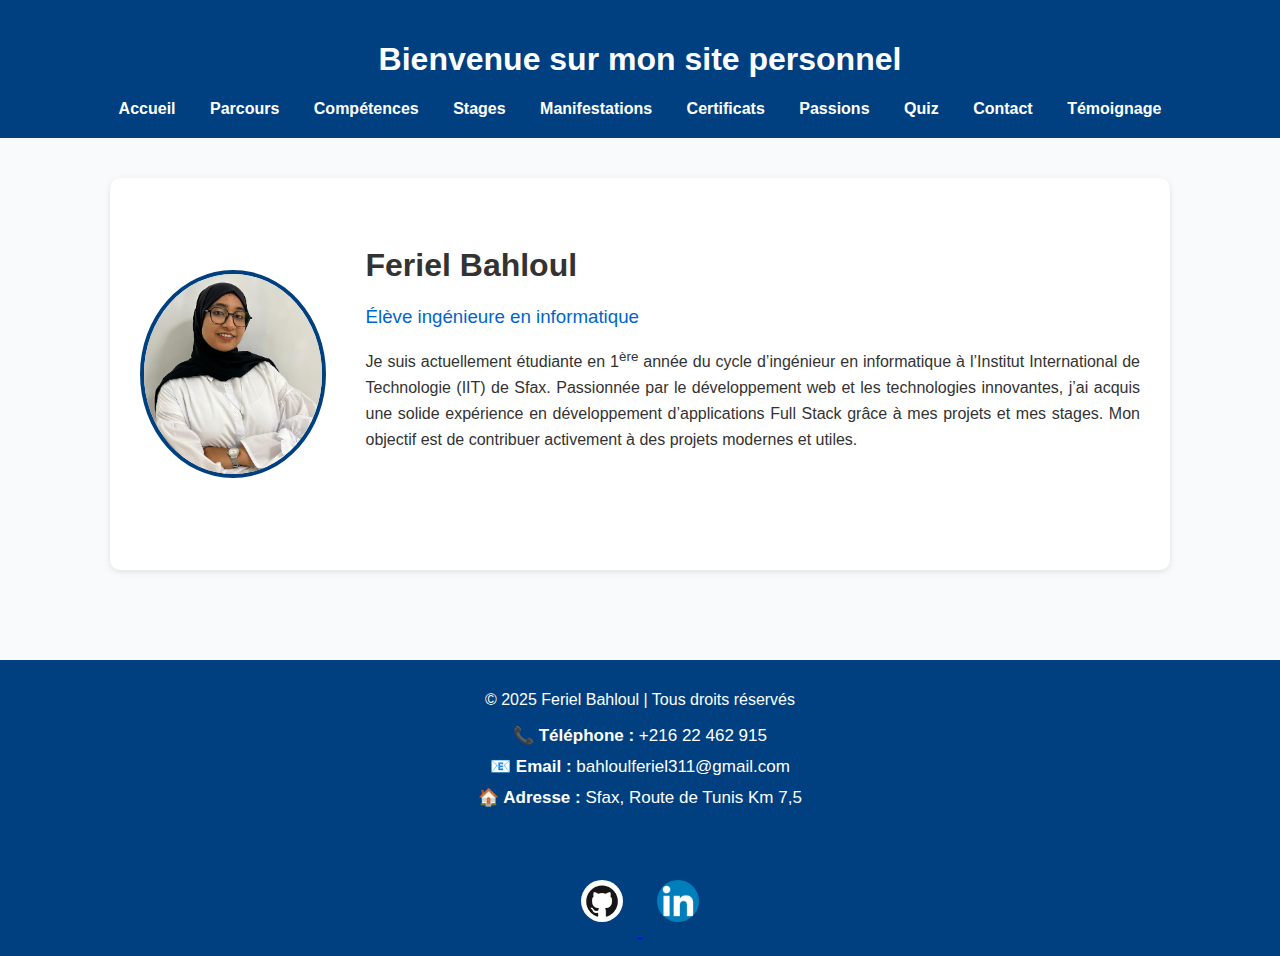
<file: index.html>
<!DOCTYPE html>
<html lang="fr">
  <head>
    <meta charset="UTF-8" />
    <meta name="viewport" content="width=device-width, initial-scale=1.0" />
    <title>Feriel Bahloul - Accueil</title>
    <link rel="stylesheet" href="css/style.css" />
  </head>
  <body>
    <header>
      <h1>Bienvenue sur mon site personnel</h1>
      <nav>
        <ul>
          <li><a href="index.html">Accueil</a></li>
          <li><a href="html/parcours.html">Parcours</a></li>
          <li><a href="html/competences.html">Compétences</a></li>
          <li><a href="html/stages.html">Stages</a></li>
          <li><a href="html/manifestations.html">Manifestations</a></li>
          <li><a href="html/Certificats.html">Certificats</a></li>
          <li><a href="html/passions.html">Passions</a></li>
          <li><a href="html/quiz.html">Quiz</a></li>
          <li><a href="html/contact.html">Contact</a></li>
          <li><a href="html/temoignage.html">Témoignage</a></li>
        </ul>
      </nav>
    </header>

    <main class="home">
      <section class="presentation">
        <img
          src="images/feriel.jpg"
          alt="Photo de Feriel Bahloul"
          class="photo-profil"
        />
        <div class="bio">
          <br />
          <h1>Feriel Bahloul</h1>
          <h3>Élève ingénieure en informatique</h3>
          <p>
            Je suis actuellement étudiante en 1<sup>ère</sup> année du cycle
            d’ingénieur en informatique à l’Institut International de
            Technologie (IIT) de Sfax. Passionnée par le développement web et
            les technologies innovantes, j’ai acquis une solide expérience en
            développement d’applications Full Stack grâce à mes projets et mes
            stages. Mon objectif est de contribuer activement à des projets
            modernes et utiles.
          </p>

          <br />
          <br />
          <br />
          <br />
        </div>
      </section>
    </main>

    <footer>
      <p>&copy; 2025 Feriel Bahloul | Tous droits réservés</p>
      <!-- Colonne Informations -->
      <div class="contact-info">
        <p><strong>📞 Téléphone :</strong> +216 22 462 915</p>
        <p><strong>📧 Email :</strong> bahloulferiel311@gmail.com</p>
        <p><strong>🏠 Adresse :</strong> Sfax, Route de Tunis Km 7,5</p>

        <h3>Réseaux sociaux</h3>
        <div class="social-icons">
          <a href="https://github.com/Ferielbahloul" target="_blank">
            <img src="../images/GitHub2.png" alt="GitHub" />
          </a>
          <a href="https://www.linkedin.com/in/bahloulferiel/" target="_blank">
            <img src="../images/linkedin.png" alt="LinkedIn" />
          </a>
        </div>
      </div>
    </footer>
  </body>
</html>
</file>
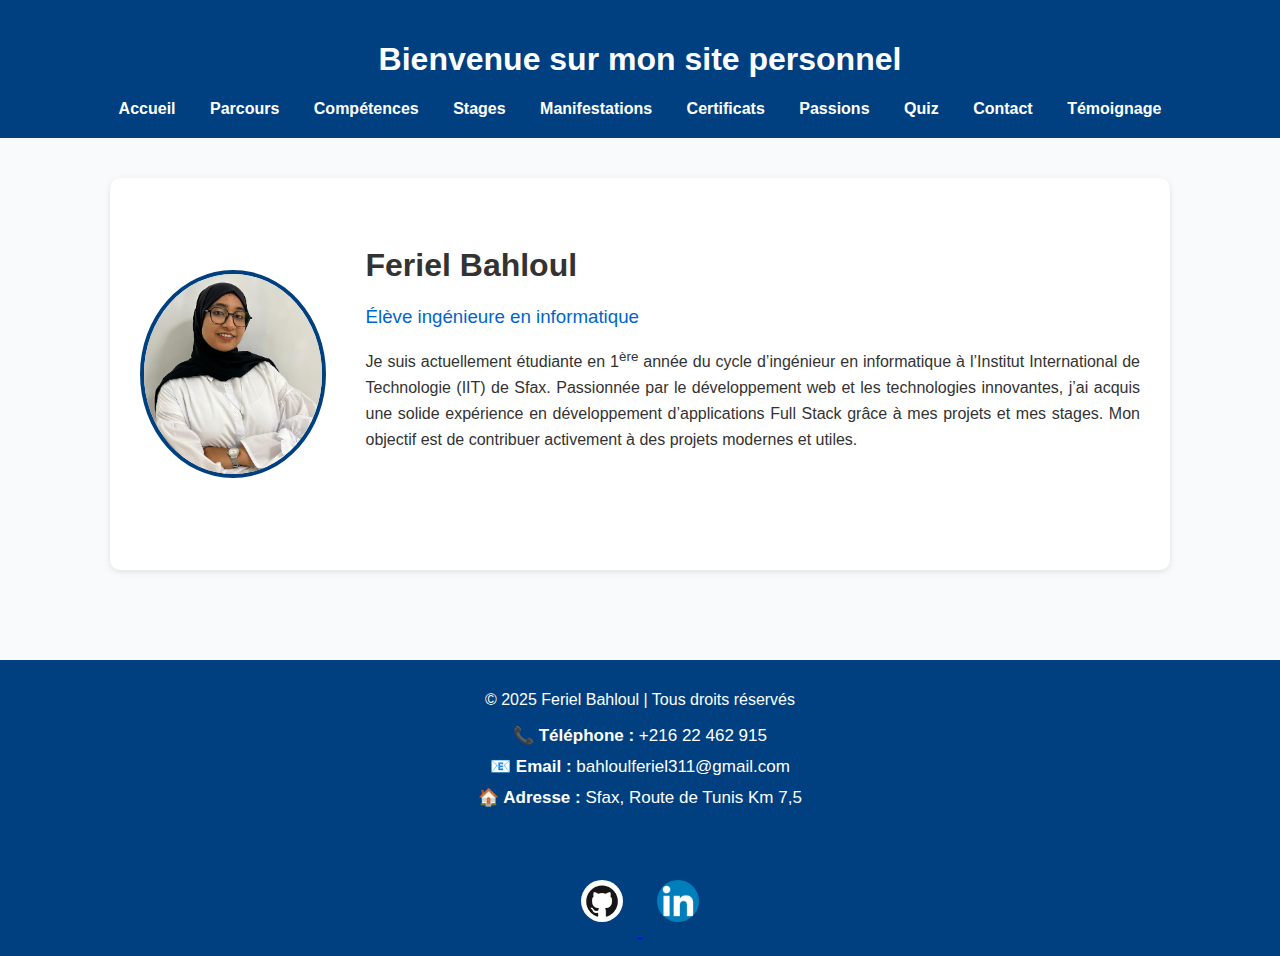
<file: html/index.html>
<!DOCTYPE html>
<html lang="fr">
<head>
    <meta charset="UTF-8">
    <meta name="viewport" content="width=device-width, initial-scale=1.0">
    <title>Feriel Bahloul - Accueil</title>
    <link rel="stylesheet" href="../css/style.css">
</head>
<body>

    <header>
        <h1>Bienvenue sur mon site personnel</h1>
        <nav>
            <ul>
                <li><a href="index.html">Accueil</a></li>
                <li><a href="parcours.html">Parcours</a></li>
                <li><a href="competences.html">Compétences</a></li>
                <li><a href="stages.html">Stages</a></li>
                <li><a href="manifestations.html">Manifestations</a></li>
                <li><a href="Certificats.html">Certificats</a></li>
                <li><a href="passions.html">Passions</a></li>
                <li><a href="quiz.html">Quiz</a></li>
                <li><a href="contact.html">Contact</a></li>
                <li><a href="temoignage.html">Témoignage</a></li>
            </ul>
        </nav>
    </header>

    <main class="home">
        <section class="presentation">
            <img src="../images/feriel.jpg" alt="Photo de Feriel Bahloul" class="photo-profil">
            <div class="bio">
                <br>
                <h1>Feriel Bahloul</h1>
                <h3>Élève ingénieure en informatique</h3>
                <p>
                    Je suis actuellement étudiante en 1<sup>ère</sup> année du cycle d’ingénieur en informatique 
                    à l’Institut International de Technologie (IIT) de Sfax. 
                    Passionnée par le développement web et les technologies innovantes, 
                    j’ai acquis une solide expérience en développement d’applications Full Stack 
                    grâce à mes projets et mes stages. 
                    Mon objectif est de contribuer activement à des projets modernes et utiles.
                </p>

               <br>
               <br>
               <br>   <br>  
                
            </div>
        </section>
    </main>

    <footer>
        <p>&copy; 2025 Feriel Bahloul | Tous droits réservés</p>
          <!-- Colonne Informations -->
          <div class="contact-info">
           

            <p><strong>📞 Téléphone :</strong> +216 22 462 915</p>
            <p><strong>📧 Email :</strong> bahloulferiel311@gmail.com</p>
            <p><strong>🏠 Adresse :</strong> Sfax, Route de Tunis Km 7,5</p>

            <h3>Réseaux sociaux</h3>
            <div class="social-icons">
                <a href="https://github.com/Ferielbahloul" target="_blank">
                    <img src="../images/GitHub2.png" alt="GitHub">
                </a>
                <a href="https://www.linkedin.com/in/bahloulferiel/" target="_blank">
                    <img src="../images/linkedin.png" alt="LinkedIn">
                </a>
            </div>
        </div>
    </footer>

</body>
</html>
</file>
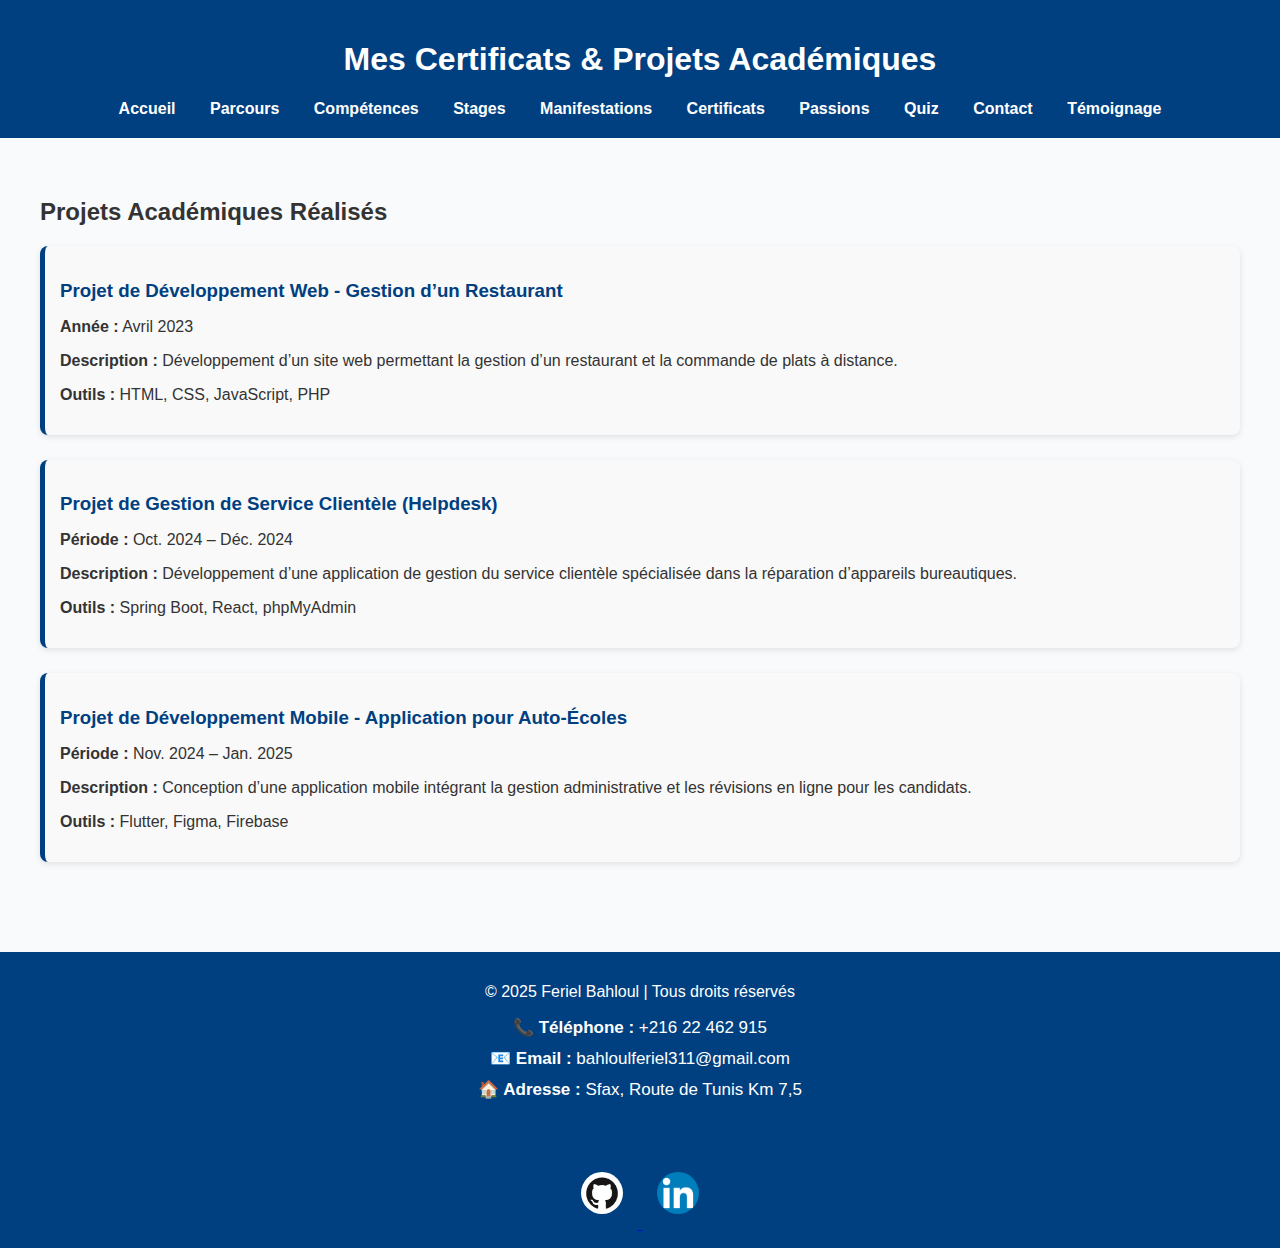
<file: html/certificats.html>
<!DOCTYPE html>
<html lang="fr">
<head>
    <meta charset="UTF-8">
    <meta name="viewport" content="width=device-width, initial-scale=1.0">
    <title>Certificats & Projets - Feriel Bahloul</title>
    <link rel="stylesheet" href="../css/style.css">
</head>
<body>

    <header>
        <h1>Mes Certificats & Projets Académiques</h1>
        <nav>
            <ul>
                <li><a href="../index.html">Accueil</a></li>
                <li><a href="parcours.html">Parcours</a></li>
                <li><a href="competences.html">Compétences</a></li>
                <li><a href="stages.html">Stages</a></li>
                <li><a href="manifestations.html">Manifestations</a></li>
                <li><a href="Certificats.html">Certificats</a></li>
                <li><a href="passions.html">Passions</a></li>
                <li><a href="quiz.html">Quiz</a></li>
                <li><a href="contact.html">Contact</a></li>
                <li><a href="temoignage.html">Témoignage</a></li>
            </ul>
        </nav>
    </header>

    <main>
        <section class="Certificats">
           
            <h2>Projets Académiques Réalisés</h2>

            <div class="projets">
                <div class="projet-card">
                   
                    <div class="projet-info">
                        <h3>Projet de Développement Web - Gestion d’un Restaurant</h3>
                        <p><strong>Année :</strong> Avril 2023</p>
                        <p><strong>Description :</strong> Développement d’un site web permettant la gestion d’un restaurant et la commande de plats à distance.</p>
                        <p><strong>Outils :</strong> HTML, CSS, JavaScript, PHP</p>
                    </div>
                </div>

                <div class="projet-card">
                   
                    <div class="projet-info">
                        <h3>Projet de Gestion de Service Clientèle (Helpdesk)</h3>
                        <p><strong>Période :</strong> Oct. 2024 – Déc. 2024</p>
                        <p><strong>Description :</strong> Développement d’une application de gestion du service clientèle spécialisée dans la réparation d’appareils bureautiques.</p>
                        <p><strong>Outils :</strong> Spring Boot, React, phpMyAdmin</p>
                    </div>
                </div>

                <div class="projet-card">
                 
                    <div class="projet-info">
                        <h3>Projet de Développement Mobile - Application pour Auto-Écoles</h3>
                        <p><strong>Période :</strong> Nov. 2024 – Jan. 2025</p>
                        <p><strong>Description :</strong> Conception d’une application mobile intégrant la gestion administrative et les révisions en ligne pour les candidats.</p>
                        <p><strong>Outils :</strong> Flutter, Figma, Firebase</p>
                    </div>
                </div>
            </div>
        </section>
    </main>

    <footer>
        <p>&copy; 2025 Feriel Bahloul | Tous droits réservés</p>
          <!-- Colonne Informations -->
          <div class="contact-info">
           

            <p><strong>📞 Téléphone :</strong> +216 22 462 915</p>
            <p><strong>📧 Email :</strong> bahloulferiel311@gmail.com</p>
            <p><strong>🏠 Adresse :</strong> Sfax, Route de Tunis Km 7,5</p>

            <h3>Réseaux sociaux</h3>
            <div class="social-icons">
                <a href="https://github.com/Ferielbahloul" target="_blank">
                    <img src="../images/GitHub2.png" alt="GitHub">
                </a>
                <a href="https://www.linkedin.com/in/bahloulferiel/" target="_blank">
                    <img src="../images/linkedin.png" alt="LinkedIn">
                </a>
            </div>
        </div>
    </footer>

</body>
</html>
</file>
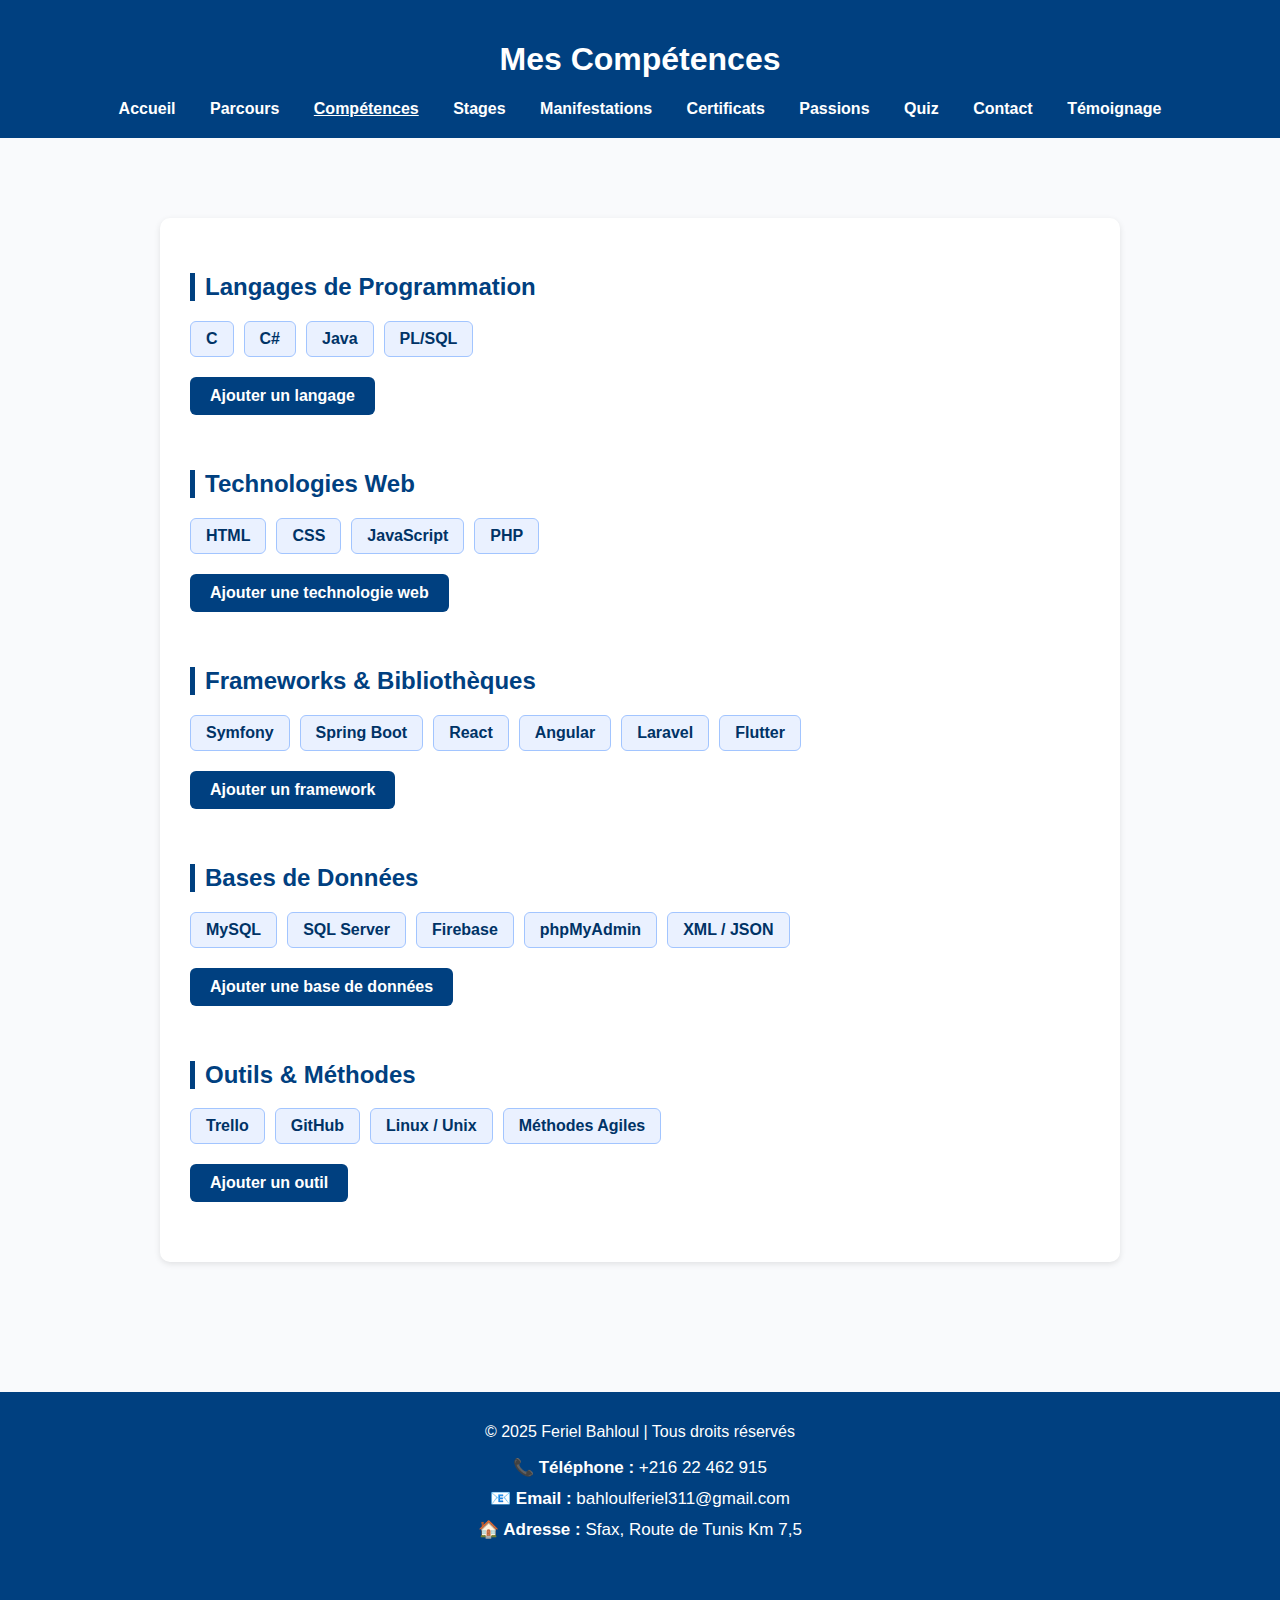
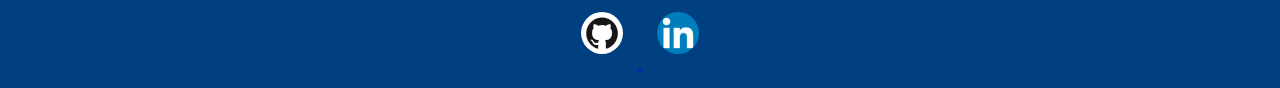
<file: html/competences.html>
<!DOCTYPE html>
<html lang="fr">
<head>
    <meta charset="UTF-8">
    <meta name="viewport" content="width=device-width, initial-scale=1.0">
    <title>Compétences - Feriel Bahloul</title>
    <link rel="stylesheet" href="../css/style.css">
</head>
<body>

    <header>
        <h1>Mes Compétences</h1>
        <nav>
            <ul>
                <li><a href="index.html">Accueil</a></li>
                <li><a href="parcours.html">Parcours</a></li>
                <li><a href="competences.html" class="active">Compétences</a></li>
                <li><a href="stages.html">Stages</a></li>
                <li><a href="manifestations.html">Manifestations</a></li>
                <li><a href="Certificats.html">Certificats</a></li>
                <li><a href="passions.html">Passions</a></li>
                <li><a href="quiz.html">Quiz</a></li>
                <li><a href="contact.html">Contact</a></li>
                <li><a href="temoignage.html">Témoignage</a></li>
            </ul>
        </nav>
    </header>

    <main>
        <section class="competences">

            <h2>Langages de Programmation</h2>
            <div class="skills" id="langages">
                <div class="skill">C</div>
                <div class="skill">C#</div>
                <div class="skill">Java</div>
                <div class="skill">PL/SQL</div>
            </div>

            <!-- Bouton d'ajout -->
            <button class="btn-add" onclick="ajouterCompetence('langages')">Ajouter un langage</button>


            <h2>Technologies Web</h2>
            <div class="skills" id="web">
                <div class="skill">HTML</div>
                <div class="skill">CSS</div>
                <div class="skill">JavaScript</div>
                <div class="skill">PHP</div>
            </div>

            <button class="btn-add" onclick="ajouterCompetence('web')">Ajouter une technologie web</button>


            <h2>Frameworks & Bibliothèques</h2>
            <div class="skills" id="frameworks">
                <div class="skill">Symfony</div>
                <div class="skill">Spring Boot</div>
                <div class="skill">React</div>
                <div class="skill">Angular</div>
                <div class="skill">Laravel</div>
                <div class="skill">Flutter</div>
            </div>

            <button class="btn-add" onclick="ajouterCompetence('frameworks')">Ajouter un framework</button>


            <h2>Bases de Données</h2>
            <div class="skills" id="bdd">
                <div class="skill">MySQL</div>
                <div class="skill">SQL Server</div>
                <div class="skill">Firebase</div>
                <div class="skill">phpMyAdmin</div>
                <div class="skill">XML / JSON</div>
            </div>

            <button class="btn-add" onclick="ajouterCompetence('bdd')">Ajouter une base de données</button>


            <h2>Outils & Méthodes</h2>
            <div class="skills" id="outils">
                <div class="skill">Trello</div>
                <div class="skill">GitHub</div>
                <div class="skill">Linux / Unix</div>
                <div class="skill">Méthodes Agiles</div>
            </div>

            <button class="btn-add" onclick="ajouterCompetence('outils')">Ajouter un outil</button>

        </section>
    </main>

    <footer>
        <p>&copy; 2025 Feriel Bahloul | Tous droits réservés</p>
          <!-- Colonne Informations -->
          <div class="contact-info">
           

            <p><strong>📞 Téléphone :</strong> +216 22 462 915</p>
            <p><strong>📧 Email :</strong> bahloulferiel311@gmail.com</p>
            <p><strong>🏠 Adresse :</strong> Sfax, Route de Tunis Km 7,5</p>

            <h3>Réseaux sociaux</h3>
            <div class="social-icons">
                <a href="https://github.com/Ferielbahloul" target="_blank">
                    <img src="../images/GitHub2.png" alt="GitHub">
                </a>
                <a href="https://www.linkedin.com/in/bahloulferiel/" target="_blank">
                    <img src="../images/linkedin.png" alt="LinkedIn">
                </a>
            </div>
        </div>
    </footer>

    <script src="../js/competences.js"></script>

</body>
</html>
</file>
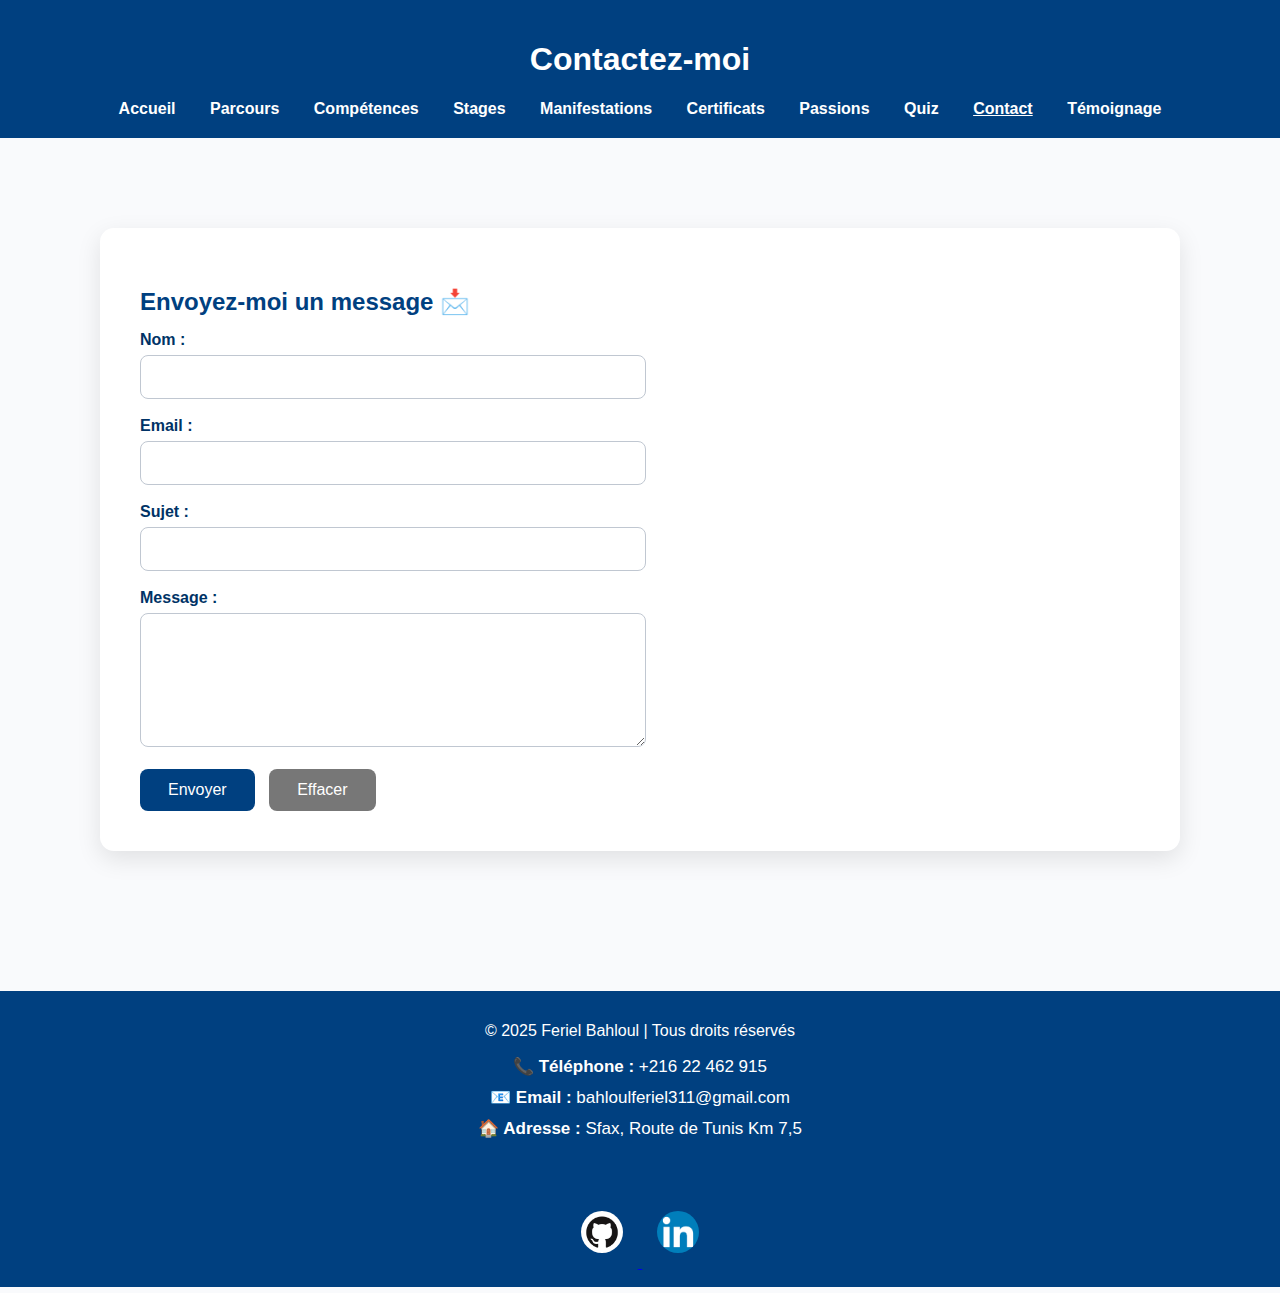
<file: html/contact.html>
<!DOCTYPE html>
<html lang="fr">
<head>
    <meta charset="UTF-8">
    <meta name="viewport" content="width=device-width, initial-scale=1.0">
    <title>Contact - Feriel Bahloul</title>
    <link rel="stylesheet" href="../css/style.css">
</head>
<body>

    <header>
        <h1>Contactez-moi</h1>
        <nav>
            <ul>
                <li><a href="index.html">Accueil</a></li>
                <li><a href="parcours.html">Parcours</a></li>
                <li><a href="competences.html">Compétences</a></li>
                <li><a href="stages.html">Stages</a></li>
                <li><a href="manifestations.html">Manifestations</a></li>
                <li><a href="Certificats.html">Certificats</a></li>
                <li><a href="passions.html">Passions</a></li>
                <li><a href="quiz.html">Quiz</a></li>
                <li><a href="contact.html" class="active">Contact</a></li>
                <li><a href="temoignage.html">Témoignage</a></li>
            </ul>
        </nav>
    </header>

    <main>
        <section class="contact-container">

            <!-- Colonne Formulaire -->
            <div class="contact-form">
                <h2>Envoyez-moi un message 📩</h2>

                <form action="mailto:bahloulferiel311@gmail.com" method="post" enctype="text/plain">
                    
                    <div class="input-group">
                        <label for="nom">Nom :</label>
                        <input type="text" id="nom" name="nom" required>
                    </div>

                    <div class="input-group">
                        <label for="email">Email :</label>
                        <input type="email" id="email" name="email" required>
                    </div>

                    <div class="input-group">
                        <label for="sujet">Sujet :</label>
                        <input type="text" id="sujet" name="sujet">
                    </div>

                    <div class="input-group">
                        <label for="message">Message :</label>
                        <textarea id="message" name="message" rows="6" required></textarea>
                    </div>

                    <div class="buttons">
                        <button type="submit">Envoyer</button>
                        <button type="reset" class="btn-reset">Effacer</button>
                    </div>
                </form>
            </div>

            

        </section>
    </main>

    <footer>
        <p>&copy; 2025 Feriel Bahloul | Tous droits réservés</p>
         <!-- Colonne Informations -->
         <div class="contact-info">
           

            <p><strong>📞 Téléphone :</strong> +216 22 462 915</p>
            <p><strong>📧 Email :</strong> bahloulferiel311@gmail.com</p>
            <p><strong>🏠 Adresse :</strong> Sfax, Route de Tunis Km 7,5</p>

            <h3>Réseaux sociaux</h3>
            <div class="social-icons">
                <a href="https://github.com/Ferielbahloul" target="_blank">
                    <img src="../images/GitHub2.png" alt="GitHub">
                </a>
                <a href="https://www.linkedin.com/in/bahloulferiel/" target="_blank">
                    <img src="../images/linkedin.png" alt="LinkedIn">
                </a>
            </div>
        </div>
    </footer>

</body>
</html>
</file>
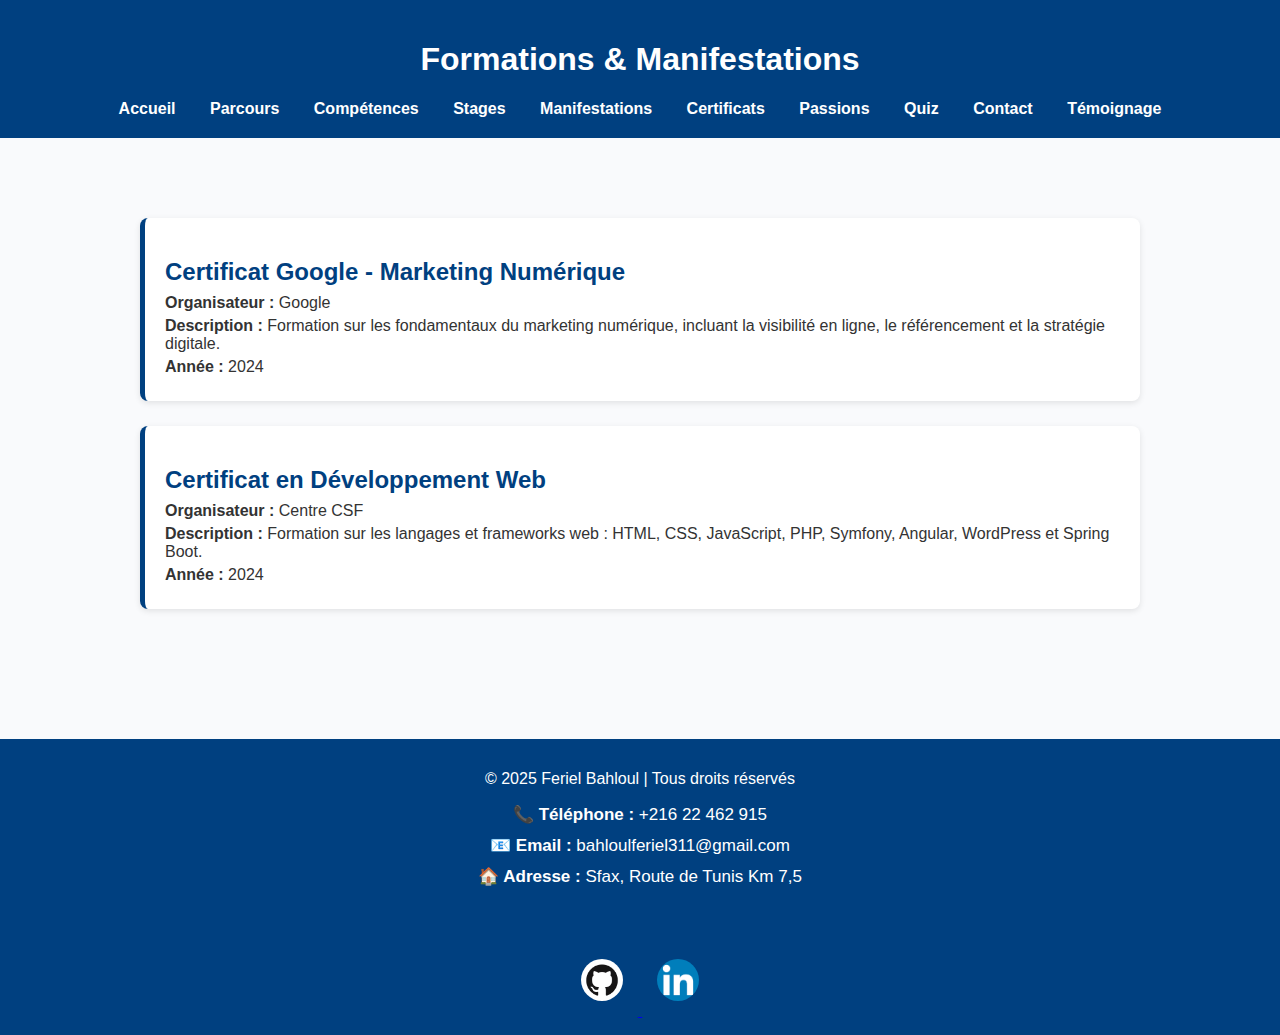
<file: html/manifestations.html>
<!DOCTYPE html>
<html lang="fr">
<head>
    <meta charset="UTF-8">
    <meta name="viewport" content="width=device-width, initial-scale=1.0">
    <title>Manifestations & Formations - Feriel Bahloul</title>
    <link rel="stylesheet" href="../css/style.css">
</head>
<body>

    <header>
        <h1>Formations & Manifestations</h1>
        <nav>
            <ul>
                <li><a href="../index.html">Accueil</a></li>
                <li><a href="parcours.html">Parcours</a></li>
                <li><a href="competences.html">Compétences</a></li>
                <li><a href="stages.html">Stages</a></li>
                <li><a href="manifestations.html">Manifestations</a></li>
                <li><a href="Certificats.html">Certificats</a></li>
                <li><a href="passions.html">Passions</a></li>
                <li><a href="quiz.html">Quiz</a></li>
                <li><a href="contact.html">Contact</a></li>
                <li><a href="temoignage.html">Témoignage</a></li>
            </ul>
        </nav>
    </header>

    <main>
        <section class="manifestations">
            <div class="manifest-card">
               
                <div class="manifest-info">
                    <h2>Certificat Google - Marketing Numérique</h2>
                    <p><strong>Organisateur :</strong> Google</p>
                    <p><strong>Description :</strong> Formation sur les fondamentaux du marketing numérique, incluant la visibilité en ligne, le référencement et la stratégie digitale.</p>
                    <p><strong>Année :</strong> 2024</p>
                </div>
            </div>

            <div class="manifest-card">
              
                <div class="manifest-info">
                    <h2>Certificat en Développement Web</h2>
                    <p><strong>Organisateur :</strong> Centre CSF</p>
                    <p><strong>Description :</strong> Formation sur les langages et frameworks web : HTML, CSS, JavaScript, PHP, Symfony, Angular, WordPress et Spring Boot.</p>
                    <p><strong>Année :</strong> 2024</p>
                </div>
            </div>

           
        </section>
    </main>

    <footer>
        <p>&copy; 2025 Feriel Bahloul | Tous droits réservés</p>
          <!-- Colonne Informations -->
          <div class="contact-info">
           

            <p><strong>📞 Téléphone :</strong> +216 22 462 915</p>
            <p><strong>📧 Email :</strong> bahloulferiel311@gmail.com</p>
            <p><strong>🏠 Adresse :</strong> Sfax, Route de Tunis Km 7,5</p>

            <h3>Réseaux sociaux</h3>
            <div class="social-icons">
                <a href="https://github.com/Ferielbahloul" target="_blank">
                    <img src="../images/GitHub2.png" alt="GitHub">
                </a>
                <a href="https://www.linkedin.com/in/bahloulferiel/" target="_blank">
                    <img src="../images/linkedin.png" alt="LinkedIn">
                </a>
            </div>
        </div>
    </footer>

</body>
</html>
</file>
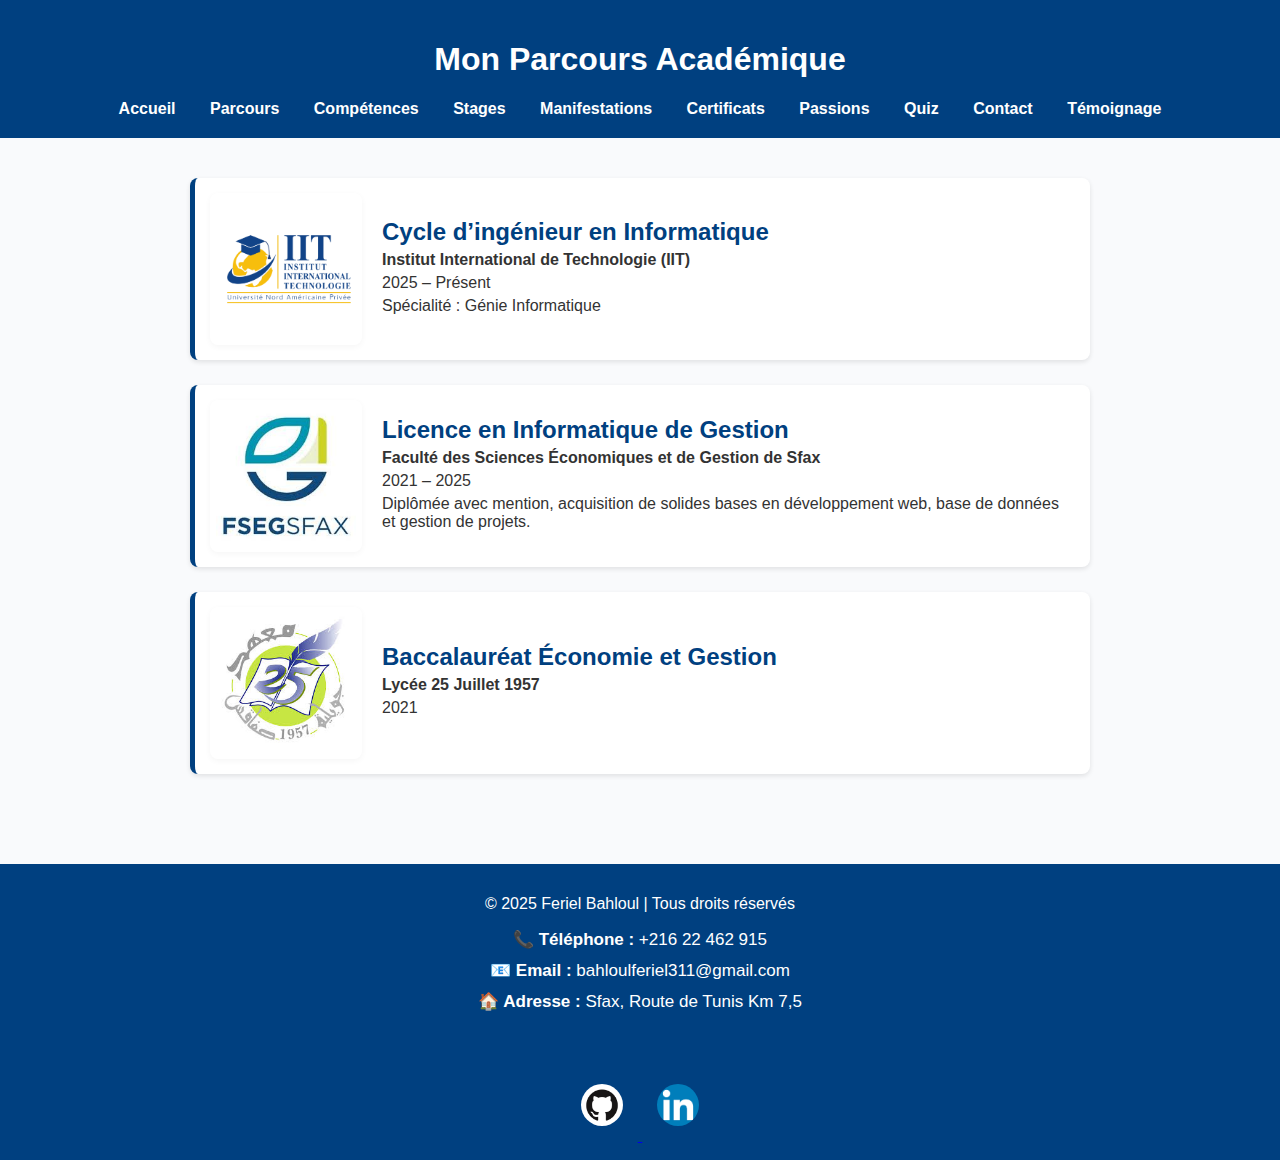
<file: html/parcours.html>
<!DOCTYPE html>
<html lang="fr">
<head>
    <meta charset="UTF-8">
    <meta name="viewport" content="width=device-width, initial-scale=1.0">
    <title>Parcours Académique - Feriel Bahloul</title>
    <link rel="stylesheet" href="../css/style.css">
</head>
<body>
    <header>
        <h1>Mon Parcours Académique</h1>
        <nav>
            <ul>
                <li><a href="index.html">Accueil</a></li>
                <li><a href="parcours.html">Parcours</a></li>
                <li><a href="competences.html">Compétences</a></li>
                <li><a href="stages.html">Stages</a></li>
                <li><a href="manifestations.html">Manifestations</a></li>
                <li><a href="Certificats.html">Certificats</a></li>
                <li><a href="passions.html">Passions</a></li>
                <li><a href="quiz.html">Quiz</a></li>
                <li><a href="contact.html">Contact</a></li>
                <li><a href="temoignage.html">Témoignage</a></li>
            </ul>
        </nav>
    </header>

    <main>
        <section class="timeline">
            <div class="card">
                <img src="../images/iit.png" alt="Institut International de Technologie" class="parcours-logo">
                <div class="info">
                    <h2>Cycle d’ingénieur en Informatique</h2>
                    <p><strong>Institut International de Technologie (IIT)</strong></p>
                    <p>2025 – Présent</p>
                    <p>Spécialité : Génie Informatique</p>
                </div>
            </div>

            <div class="card">
                <!-- j'ai ajouté class="parcours-logo" -->
                <img src="../images/fseg.jpg" alt="FSEG Sfax" class="parcours-logo">
                <div class="info">
                    <h2>Licence en Informatique de Gestion</h2>
                    <p><strong>Faculté des Sciences Économiques et de Gestion de Sfax</strong></p>
                    <p>2021 – 2025</p>
                    <p>Diplômée avec mention, acquisition de solides bases en développement web, base de données et gestion de projets.</p>
                </div>
            </div>

            <div class="card">
                <!-- j'ai ajouté class="parcours-logo" -->
                <img src="../images/lycee.jpg" alt="Lycée 25 juillet 1957" class="parcours-logo">
                <div class="info">
                    <h2>Baccalauréat Économie et Gestion</h2>
                    <p><strong>Lycée 25 Juillet 1957</strong></p>
                    <p>2021</p>
                </div>
            </div>
        </section>
    </main>

    <footer>
        <p>&copy; 2025 Feriel Bahloul | Tous droits réservés</p>
          <!-- Colonne Informations -->
          <div class="contact-info">
           

            <p><strong>📞 Téléphone :</strong> +216 22 462 915</p>
            <p><strong>📧 Email :</strong> bahloulferiel311@gmail.com</p>
            <p><strong>🏠 Adresse :</strong> Sfax, Route de Tunis Km 7,5</p>

            <h3>Réseaux sociaux</h3>
            <div class="social-icons">
                <a href="https://github.com/Ferielbahloul" target="_blank">
                    <img src="../images/GitHub2.png" alt="GitHub">
                </a>
                <a href="https://www.linkedin.com/in/bahloulferiel/" target="_blank">
                    <img src="../images/linkedin.png" alt="LinkedIn">
                </a>
            </div>
        </div>
    </footer>
</body>
</html>
</file>
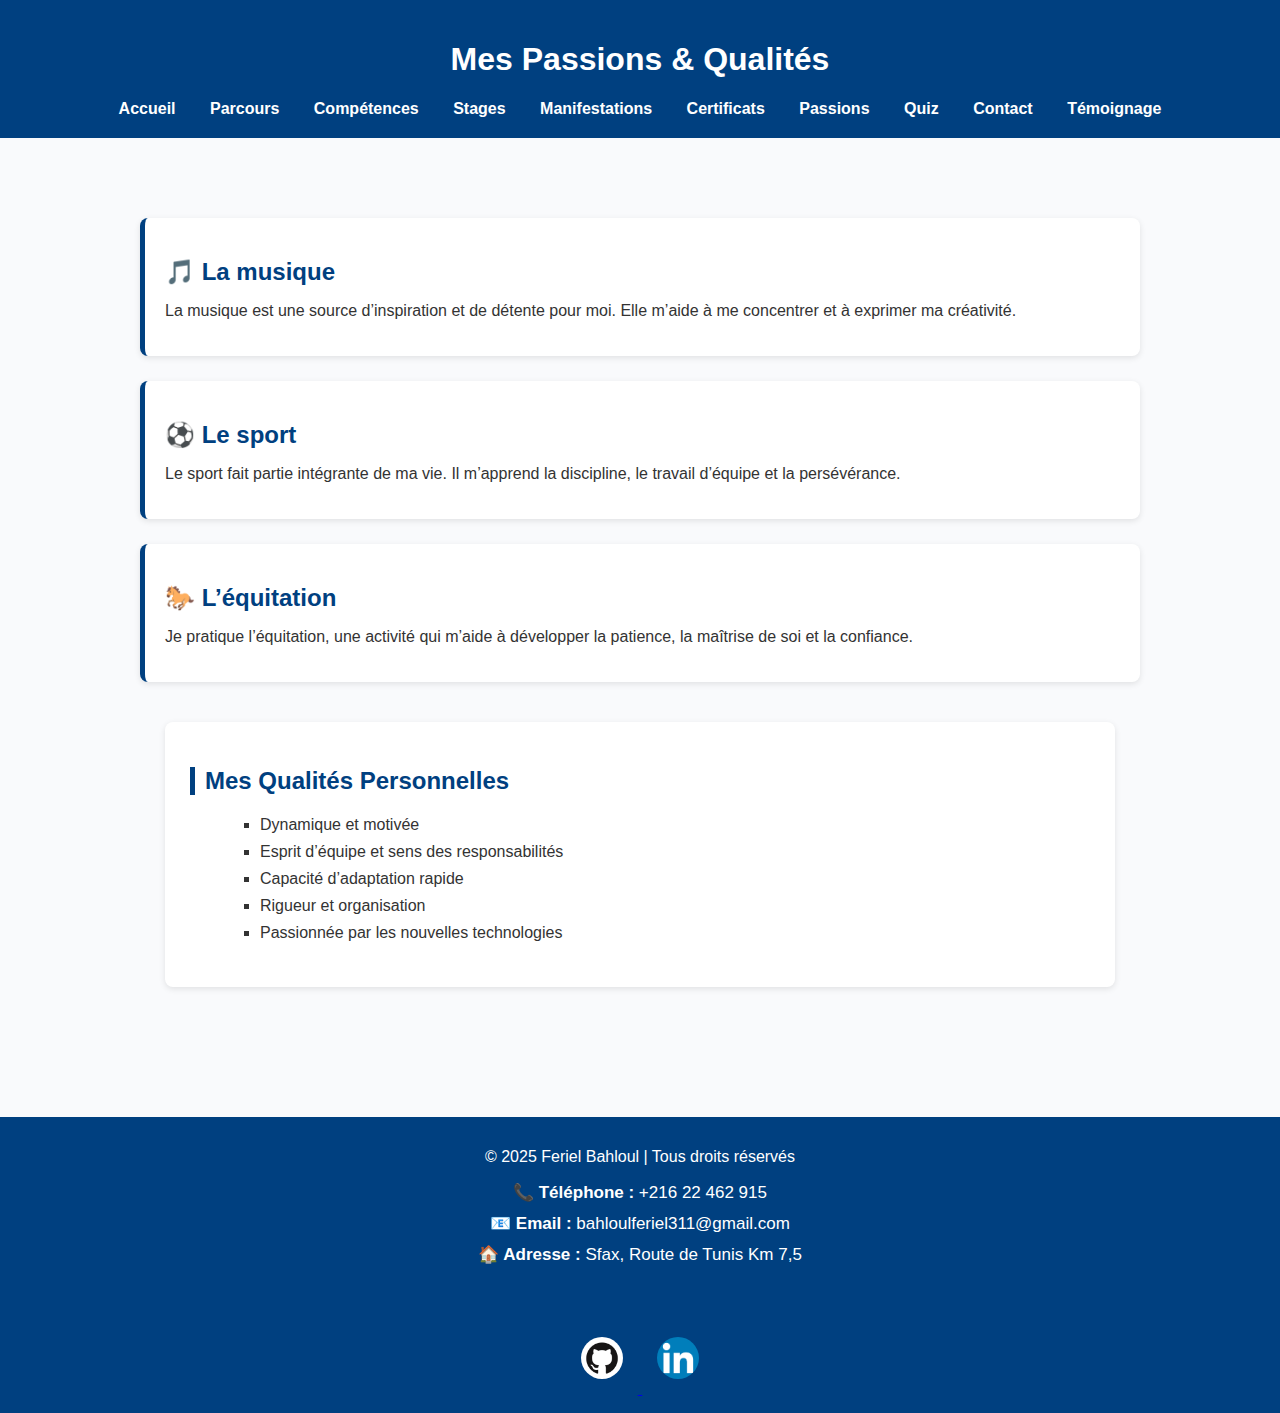
<file: html/passions.html>
<!DOCTYPE html>
<html lang="fr">
<head>
    <meta charset="UTF-8">
    <meta name="viewport" content="width=device-width, initial-scale=1.0">
    <title>Passions & Qualités - Feriel Bahloul</title>
    <link rel="stylesheet" href="../css/style.css">
</head>
<body>

    <header>
        <h1>Mes Passions & Qualités</h1>
        <nav>
            <ul>
                <li><a href="index.html">Accueil</a></li>
                <li><a href="parcours.html">Parcours</a></li>
                <li><a href="competences.html">Compétences</a></li>
                <li><a href="stages.html">Stages</a></li>
                <li><a href="manifestations.html">Manifestations</a></li>
                <li><a href="Certificats.html">Certificats</a></li>
                <li><a href="passions.html">Passions</a></li>
                <li><a href="quiz.html">Quiz</a></li>
                <li><a href="contact.html">Contact</a></li>
                <li><a href="temoignage.html">Témoignage</a></li>
            </ul>
        </nav>
    </header>

    <main>
        <section class="passions">
            <div class="passion-card">
                
                <div class="passion-info">
                    <h2>🎵 La musique</h2>
                    <p>La musique est une source d’inspiration et de détente pour moi. Elle m’aide à me concentrer et à exprimer ma créativité.</p>
                </div>
            </div>

            <div class="passion-card">
                
                <div class="passion-info">
                    <h2>⚽ Le sport</h2>
                    <p>Le sport fait partie intégrante de ma vie. Il m’apprend la discipline, le travail d’équipe et la persévérance.</p>
                </div>
            </div>

            <div class="passion-card">
               
                <div class="passion-info">
                    <h2>🐎 L’équitation</h2>
                    <p>Je pratique l’équitation, une activité qui m’aide à développer la patience, la maîtrise de soi et la confiance.</p>
                </div>
            </div>
        </section>

        <section class="qualites">
            <h2>Mes Qualités Personnelles</h2>
            <ul>
                <li>Dynamique et motivée</li>
                <li>Esprit d’équipe et sens des responsabilités</li>
                <li>Capacité d’adaptation rapide</li>
                <li>Rigueur et organisation</li>
                <li>Passionnée par les nouvelles technologies</li>
            </ul>
        </section>
    </main>

    <footer>
        <p>&copy; 2025 Feriel Bahloul | Tous droits réservés</p>
          <!-- Colonne Informations -->
          <div class="contact-info">
           

            <p><strong>📞 Téléphone :</strong> +216 22 462 915</p>
            <p><strong>📧 Email :</strong> bahloulferiel311@gmail.com</p>
            <p><strong>🏠 Adresse :</strong> Sfax, Route de Tunis Km 7,5</p>

            <h3>Réseaux sociaux</h3>
            <div class="social-icons">
                <a href="https://github.com/Ferielbahloul" target="_blank">
                    <img src="../images/GitHub2.png" alt="GitHub">
                </a>
                <a href="https://www.linkedin.com/in/bahloulferiel/" target="_blank">
                    <img src="../images/linkedin.png" alt="LinkedIn">
                </a>
            </div>
        </div>
    </footer>

</body>
</html>
</file>
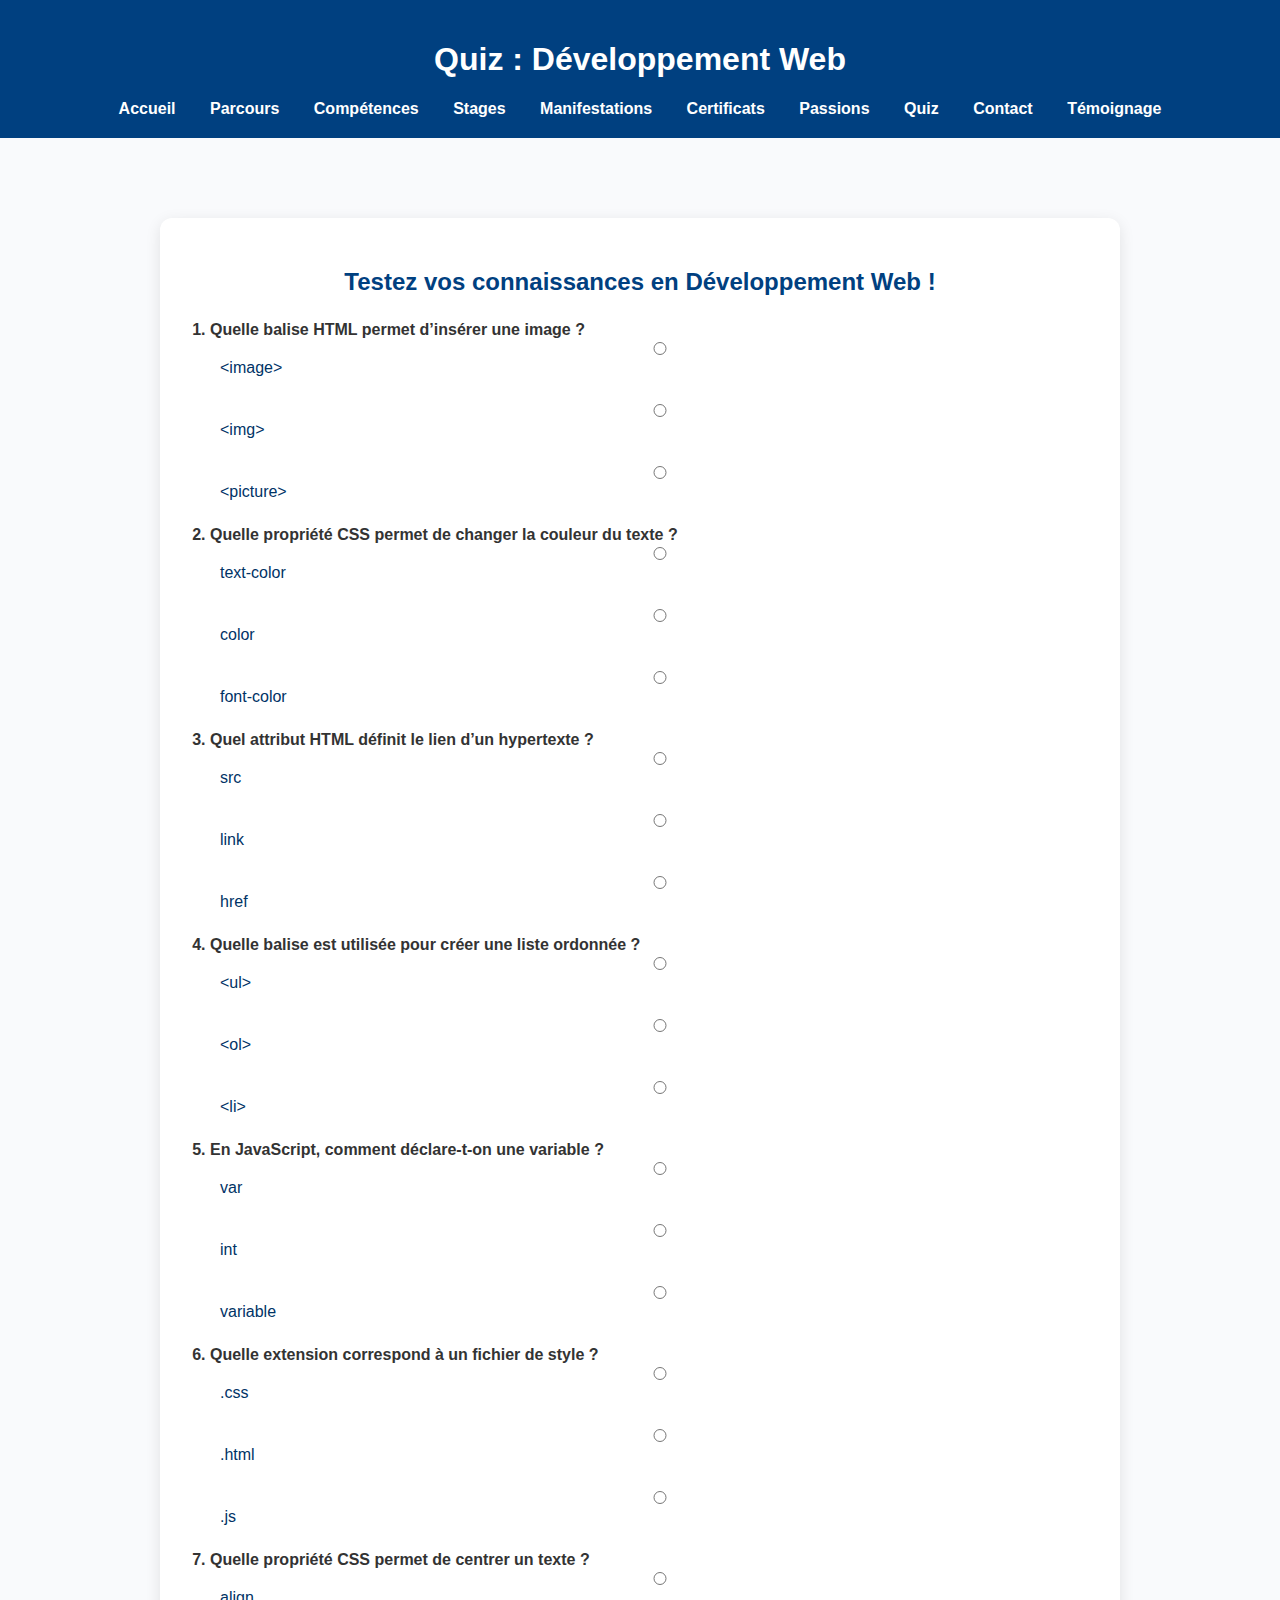
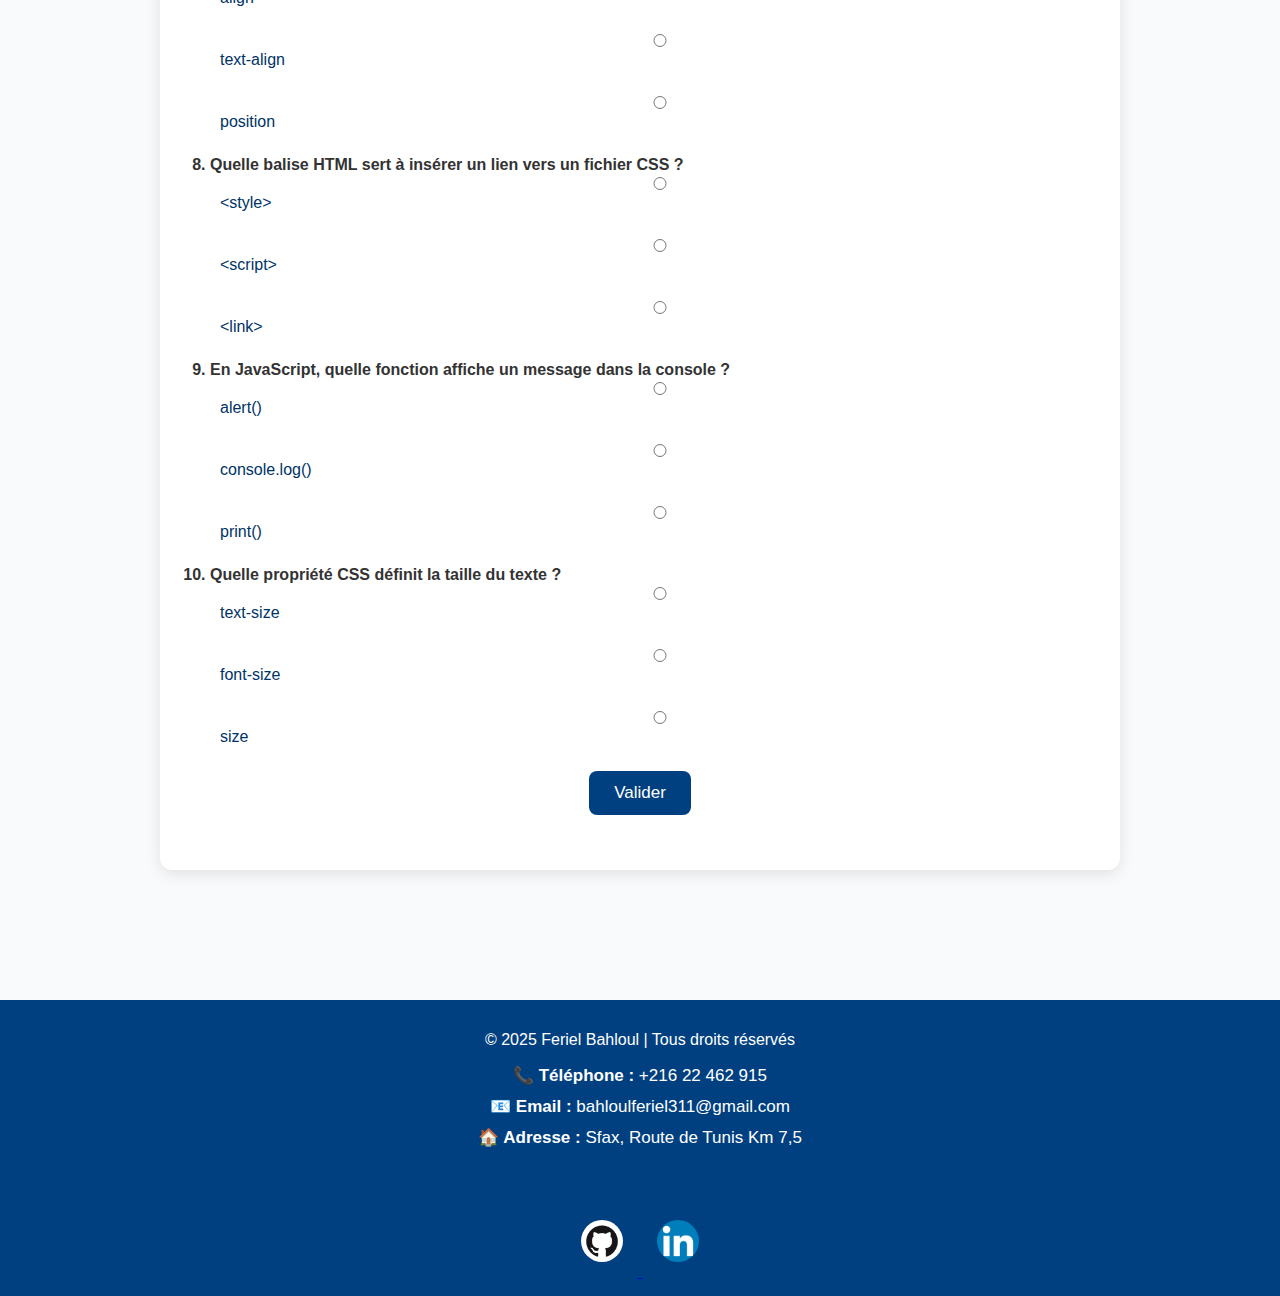
<file: html/quiz.html>
<!DOCTYPE html>
<html lang="fr">
<head>
    <meta charset="UTF-8">
    <meta name="viewport" content="width=device-width, initial-scale=1.0">
    <title>Quiz Développement Web - Feriel Bahloul</title>
    <link rel="stylesheet" href="../css/style.css">
    <script defer src="../js/quiz.js"></script>
</head>
<body>

    <header>
        <h1>Quiz : Développement Web</h1>
        <nav>
            <ul>
                <li><a href="../index.html">Accueil</a></li>
                <li><a href="parcours.html">Parcours</a></li>
                <li><a href="competences.html">Compétences</a></li>
                <li><a href="stages.html">Stages</a></li>
                <li><a href="manifestations.html">Manifestations</a></li>
                <li><a href="Certificats.html">Certificats</a></li>
                <li><a href="passions.html">Passions</a></li>
                <li><a href="quiz.html">Quiz</a></li>
                <li><a href="contact.html">Contact</a></li>
                <li><a href="temoignage.html">Témoignage</a></li>
            </ul>
        </nav>
    </header>

    <main>
        <section class="quiz-section">
            <h2>Testez vos connaissances en Développement Web !</h2>
            <form id="quizForm">
                <ol>
                    <li>
                        Quelle balise HTML permet d’insérer une image ?
                        <br>
                        <label><input type="radio" name="q1" value="a"> &lt;image&gt;</label><br>
                        <label><input type="radio" name="q1" value="b"> &lt;img&gt;</label><br>
                        <label><input type="radio" name="q1" value="c"> &lt;picture&gt;</label>
                    </li>

                    <li>
                        Quelle propriété CSS permet de changer la couleur du texte ?
                        <br>
                        <label><input type="radio" name="q2" value="a"> text-color</label><br>
                        <label><input type="radio" name="q2" value="b"> color</label><br>
                        <label><input type="radio" name="q2" value="c"> font-color</label>
                    </li>

                    <li>
                        Quel attribut HTML définit le lien d’un hypertexte ?
                        <br>
                        <label><input type="radio" name="q3" value="a"> src</label><br>
                        <label><input type="radio" name="q3" value="b"> link</label><br>
                        <label><input type="radio" name="q3" value="c"> href</label>
                    </li>

                    <li>
                        Quelle balise est utilisée pour créer une liste ordonnée ?
                        <br>
                        <label><input type="radio" name="q4" value="a"> &lt;ul&gt;</label><br>
                        <label><input type="radio" name="q4" value="b"> &lt;ol&gt;</label><br>
                        <label><input type="radio" name="q4" value="c"> &lt;li&gt;</label>
                    </li>

                    <li>
                        En JavaScript, comment déclare-t-on une variable ?
                        <br>
                        <label><input type="radio" name="q5" value="a"> var</label><br>
                        <label><input type="radio" name="q5" value="b"> int</label><br>
                        <label><input type="radio" name="q5" value="c"> variable</label>
                    </li>

                    <li>
                        Quelle extension correspond à un fichier de style ?
                        <br>
                        <label><input type="radio" name="q6" value="a"> .css</label><br>
                        <label><input type="radio" name="q6" value="b"> .html</label><br>
                        <label><input type="radio" name="q6" value="c"> .js</label>
                    </li>

                    <li>
                        Quelle propriété CSS permet de centrer un texte ?
                        <br>
                        <label><input type="radio" name="q7" value="a"> align</label><br>
                        <label><input type="radio" name="q7" value="b"> text-align</label><br>
                        <label><input type="radio" name="q7" value="c"> position</label>
                    </li>

                    <li>
                        Quelle balise HTML sert à insérer un lien vers un fichier CSS ?
                        <br>
                        <label><input type="radio" name="q8" value="a"> &lt;style&gt;</label><br>
                        <label><input type="radio" name="q8" value="b"> &lt;script&gt;</label><br>
                        <label><input type="radio" name="q8" value="c"> &lt;link&gt;</label>
                    </li>

                    <li>
                        En JavaScript, quelle fonction affiche un message dans la console ?
                        <br>
                        <label><input type="radio" name="q9" value="a"> alert()</label><br>
                        <label><input type="radio" name="q9" value="b"> console.log()</label><br>
                        <label><input type="radio" name="q9" value="c"> print()</label>
                    </li>

                    <li>
                        Quelle propriété CSS définit la taille du texte ?
                        <br>
                        <label><input type="radio" name="q10" value="a"> text-size</label><br>
                        <label><input type="radio" name="q10" value="b"> font-size</label><br>
                        <label><input type="radio" name="q10" value="c"> size</label>
                    </li>
                </ol>

                <button type="button" id="submitBtn">Valider</button>
            </form>

            <div id="resultat"></div>
        </section>
    </main>

    <footer>
        <p>&copy; 2025 Feriel Bahloul | Tous droits réservés</p>
          <!-- Colonne Informations -->
          <div class="contact-info">
           

            <p><strong>📞 Téléphone :</strong> +216 22 462 915</p>
            <p><strong>📧 Email :</strong> bahloulferiel311@gmail.com</p>
            <p><strong>🏠 Adresse :</strong> Sfax, Route de Tunis Km 7,5</p>

            <h3>Réseaux sociaux</h3>
            <div class="social-icons">
                <a href="https://github.com/Ferielbahloul" target="_blank">
                    <img src="../images/GitHub2.png" alt="GitHub">
                </a>
                <a href="https://www.linkedin.com/in/bahloulferiel/" target="_blank">
                    <img src="../images/linkedin.png" alt="LinkedIn">
                </a>
            </div>
        </div>
    </footer>

</body>
</html>
</file>
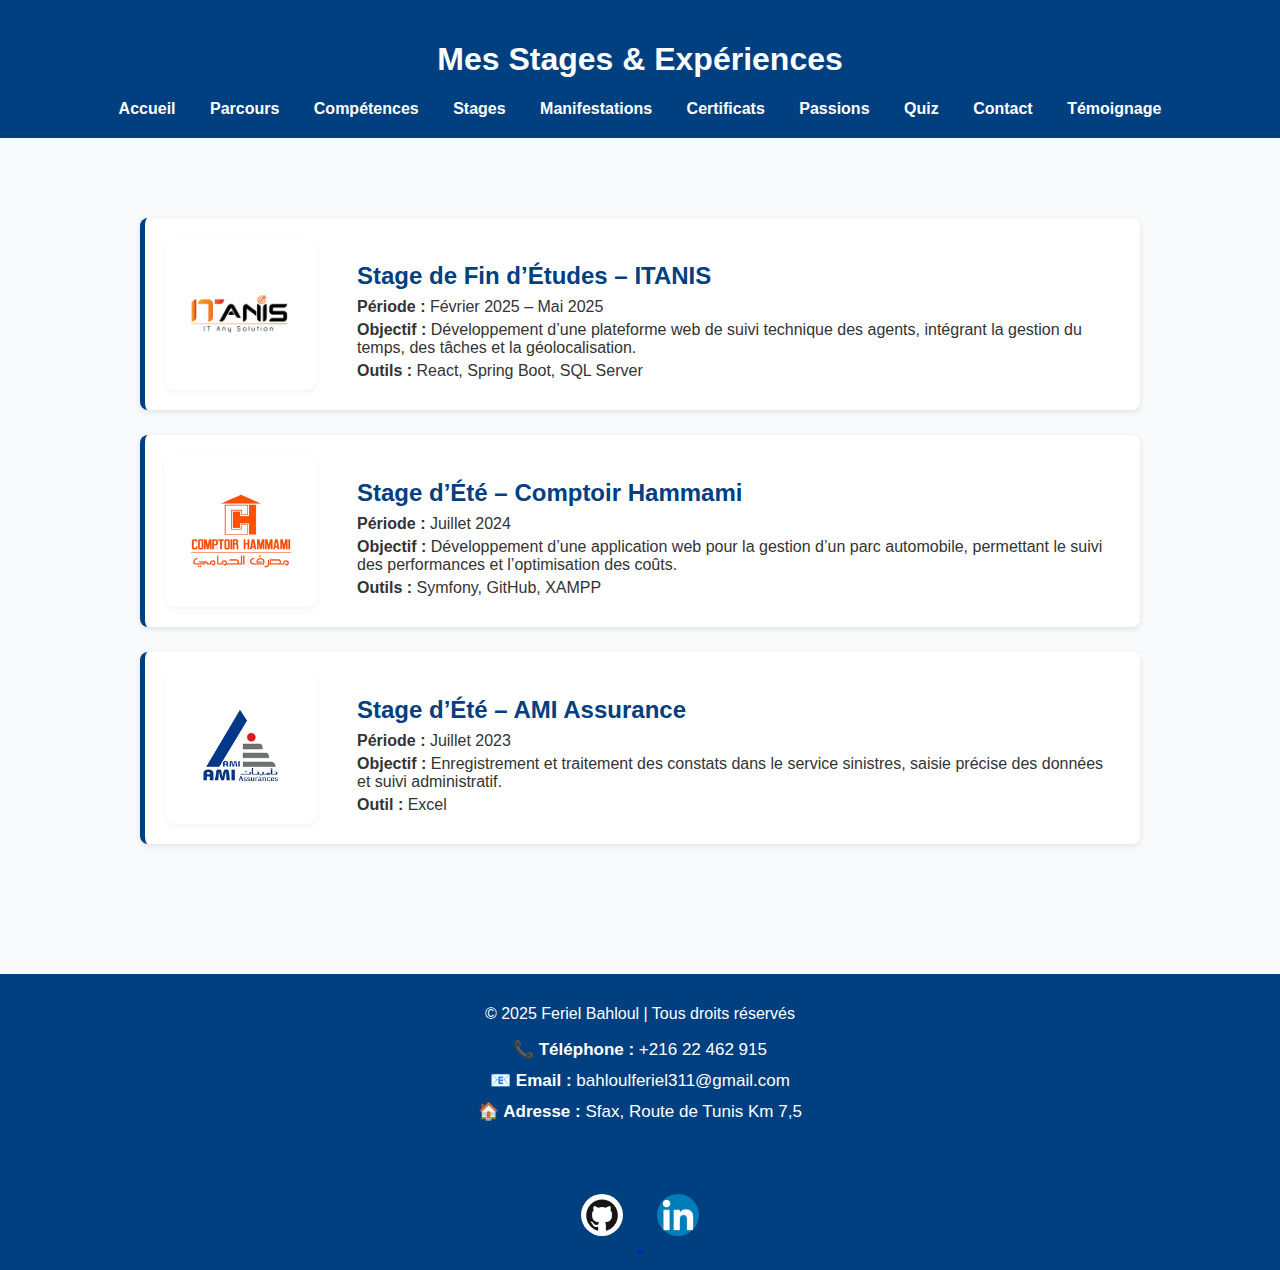
<file: html/stages.html>
<!DOCTYPE html>
<html lang="fr">
<head>
    <meta charset="UTF-8">
    <meta name="viewport" content="width=device-width, initial-scale=1.0">
    <title>Stages & Expériences - Feriel Bahloul</title>
    <link rel="stylesheet" href="../css/style.css">
</head>
<body>

    <header>
        <h1>Mes Stages & Expériences</h1>
        <nav>
            <ul>
                <li><a href="index.html">Accueil</a></li>
                <li><a href="parcours.html">Parcours</a></li>
                <li><a href="competences.html">Compétences</a></li>
                <li><a href="stages.html">Stages</a></li>
                <li><a href="manifestations.html">Manifestations</a></li>
                <li><a href="Certificats.html">Certificats</a></li>
                <li><a href="passions.html">Passions</a></li>
                <li><a href="quiz.html">Quiz</a></li>
                <li><a href="contact.html">Contact</a></li>
                <li><a href="temoignage.html">Témoignage</a></li>
            </ul>
        </nav>
    </header>

    <main>
        <section class="stages">
            <div class="stage-card">
                <img src="../images/itanis.png" alt="Stage ITANIS">
                <div class="stage-info">
                    <h2>Stage de Fin d’Études – ITANIS</h2>
                    <p><strong>Période :</strong> Février 2025 – Mai 2025</p>
                    <p><strong>Objectif :</strong> Développement d’une plateforme web de suivi technique des agents, intégrant la gestion du temps, des tâches et la géolocalisation.</p>
                    <p><strong>Outils :</strong> React, Spring Boot, SQL Server</p>
                </div>
            </div>

            <div class="stage-card">
                <img src="../images/comptoir.png" alt="Stage Comptoir Hammami">
                <div class="stage-info">
                    <h2>Stage d’Été – Comptoir Hammami</h2>
                    <p><strong>Période :</strong> Juillet 2024</p>
                    <p><strong>Objectif :</strong> Développement d’une application web pour la gestion d’un parc automobile, permettant le suivi des performances et l’optimisation des coûts.</p>
                    <p><strong>Outils :</strong> Symfony, GitHub, XAMPP</p>
                </div>
            </div>

            <div class="stage-card">
                <img src="../images/assurance.png" alt="Stage AMI Assurance">
                <div class="stage-info">
                    <h2>Stage d’Été – AMI Assurance</h2>
                    <p><strong>Période :</strong> Juillet 2023</p>
                    <p><strong>Objectif :</strong> Enregistrement et traitement des constats dans le service sinistres, saisie précise des données et suivi administratif.</p>
                    <p><strong>Outil :</strong> Excel</p>
                </div>
            </div>
        </section>
    </main>

    <footer>
        <p>&copy; 2025 Feriel Bahloul | Tous droits réservés</p>
          <!-- Colonne Informations -->
          <div class="contact-info">
           

            <p><strong>📞 Téléphone :</strong> +216 22 462 915</p>
            <p><strong>📧 Email :</strong> bahloulferiel311@gmail.com</p>
            <p><strong>🏠 Adresse :</strong> Sfax, Route de Tunis Km 7,5</p>

            <h3>Réseaux sociaux</h3>
            <div class="social-icons">
                <a href="https://github.com/Ferielbahloul" target="_blank">
                    <img src="../images/GitHub2.png" alt="GitHub">
                </a>
                <a href="https://www.linkedin.com/in/bahloulferiel/" target="_blank">
                    <img src="../images/linkedin.png" alt="LinkedIn">
                </a>
            </div>
        </div>
    </footer>

</body>
</html>
</file>
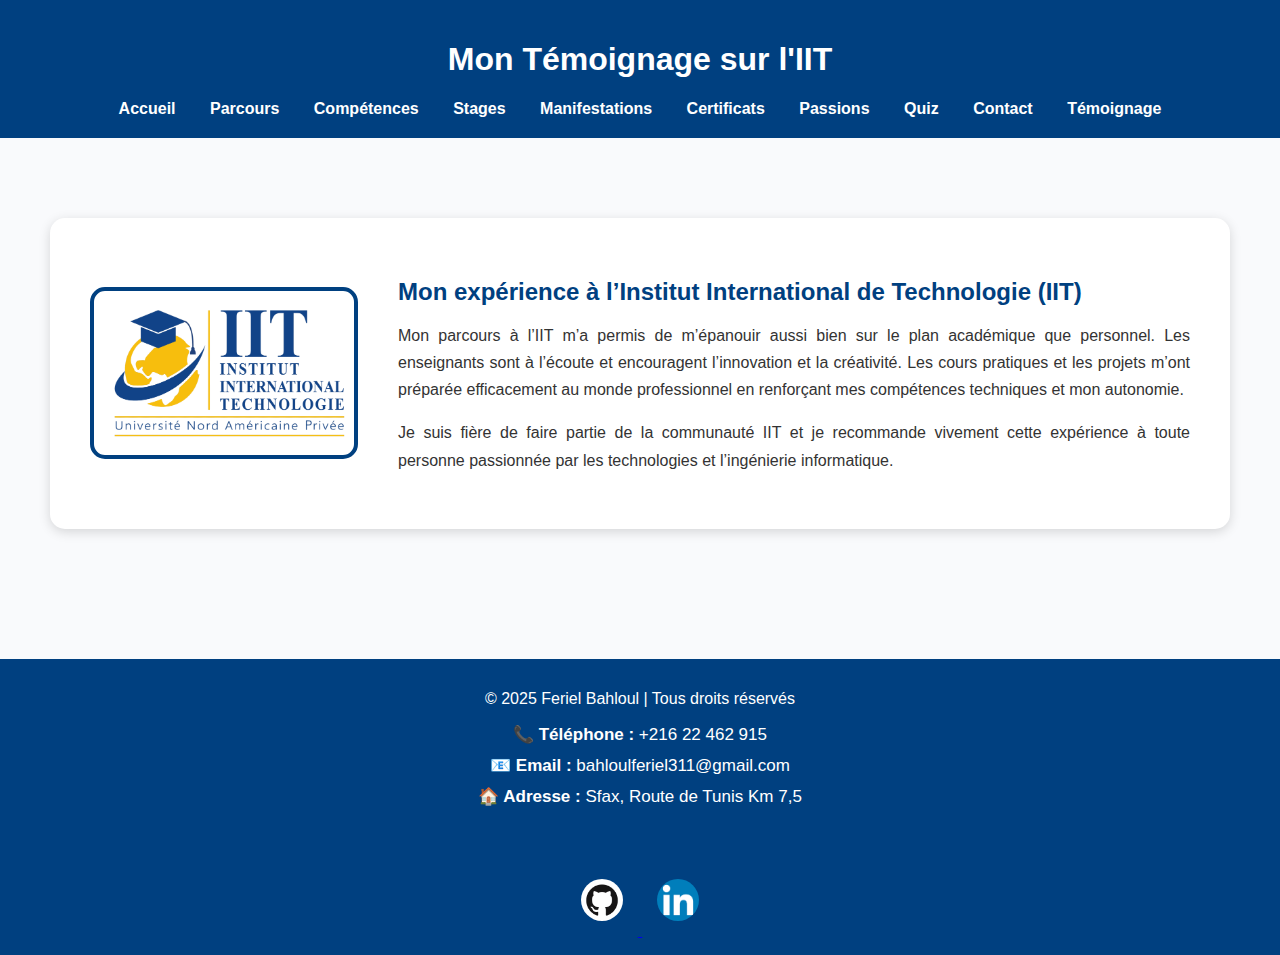
<file: html/temoignage.html>
<!DOCTYPE html>
<html lang="fr">
<head>
    <meta charset="UTF-8">
    <meta name="viewport" content="width=device-width, initial-scale=1.0">
    <title>Témoignage - Feriel Bahloul</title>
    <link rel="stylesheet" href="../css/style.css">
</head>
<body>

    <header>
        <h1>Mon Témoignage sur l'IIT</h1>
        <nav>
            <ul>
                <li><a href="index.html">Accueil</a></li>
                <li><a href="parcours.html">Parcours</a></li>
                <li><a href="competences.html">Compétences</a></li>
                <li><a href="stages.html">Stages</a></li>
                <li><a href="manifestations.html">Manifestations</a></li>
                <li><a href="Certificats.html">Certificats</a></li>
                <li><a href="passions.html">Passions</a></li>
                <li><a href="quiz.html">Quiz</a></li>
                <li><a href="contact.html">Contact</a></li>
                <li><a href="temoignage.html">Témoignage</a></li>
            </ul>
        </nav>
    </header>

    <main>
        <section class="temoignage">
            <img src="../images/iit.png" alt="Institut International de Technologie" class="temoignage-img">
            <div class="temoignage-texte">
                <h2>Mon expérience à l’Institut International de Technologie (IIT)</h2>
                <p>
                    Mon parcours à l’IIT m’a permis de m’épanouir aussi bien sur le plan académique que personnel. 
                   
             
                    Les enseignants sont à l’écoute et encouragent l’innovation et la créativité. 
                    Les cours pratiques et les projets m’ont préparée efficacement au monde professionnel 
                    en renforçant mes compétences techniques et mon autonomie.
                </p>
                <p>
                    Je suis fière de faire partie de la communauté IIT et je recommande vivement cette 
                    expérience à toute personne passionnée par les technologies et l’ingénierie informatique.
                </p>
              
            </div>
        </section>
    </main>

    <footer>
        <p>&copy; 2025 Feriel Bahloul | Tous droits réservés</p>
          <!-- Colonne Informations -->
          <div class="contact-info">
           

            <p><strong>📞 Téléphone :</strong> +216 22 462 915</p>
            <p><strong>📧 Email :</strong> bahloulferiel311@gmail.com</p>
            <p><strong>🏠 Adresse :</strong> Sfax, Route de Tunis Km 7,5</p>

            <h3>Réseaux sociaux</h3>
            <div class="social-icons">
                <a href="https://github.com/Ferielbahloul" target="_blank">
                    <img src="../images/GitHub2.png" alt="GitHub">
                </a>
                <a href="https://www.linkedin.com/in/bahloulferiel/" target="_blank">
                    <img src="../images/linkedin.png" alt="LinkedIn">
                </a>
            </div>
        </div>
    </footer>

</body>
</html>
</file>
<file: css/style.css>
/* Style général */
body {
    font-family: Arial, sans-serif;
    background-color: #f9fafc;
    color: #333;
    margin: 0;
    padding: 0;
}

/* En-tête et navigation */
header {
    background-color: #004080;
    color: white;
    text-align: center;
    padding: 20px 0;
}

nav ul {
    list-style-type: none;
    margin: 0;
    padding: 0;
}

nav ul li {
    display: inline-block;
    margin: 0 15px;
}

nav ul li a {
    color: white;
    text-decoration: none;
    font-weight: bold;
}

nav ul li a:hover,
nav ul li a.active {
    text-decoration: underline;
}

/* Section principale */
main {
    padding: 40px;
}

.timeline {
    display: flex;
    flex-direction: column;
    gap: 25px;
    max-width: 900px;
    margin: auto;
}

.card {
    background-color: white;
    border-left: 5px solid #004080;
    border-radius: 8px;
    display: flex;
    align-items: center;
    box-shadow: 0 2px 5px rgba(0,0,0,0.1);
    padding: 15px;
}

.card img {
    width: 120px;
    height: 120px;
    border-radius: 10px;
    object-fit: cover;
    margin-right: 20px;
}

.info h2 {
    margin: 0;
    color: #004080;
}

.info p {
    margin: 5px 0;
}

/* Pied de page */
footer {
    text-align: center;
    background-color: #004080;
    color: white;
    padding: 15px 0;
    margin-top: 50px;
}
/* Page d'accueil */
.home {
    padding: 40px;
    display: flex;
    justify-content: center;
    align-items: center;
}

.presentation {
    display: flex;
    align-items: center;
    gap: 40px;
    max-width: 1000px;
    background-color: white;
    border-radius: 10px;
    box-shadow: 0 2px 6px rgba(0,0,0,0.1);
    padding: 30px;
}

.photo-profil {
    width: 200px;
    height: 200px;
    border-radius: 50%;
    object-fit: cover;
    border: 4px solid #004080;
}

.bio h2 {
    margin: 0;
    color: #004080;
}

.bio h3 {
    color: #0066cc;
    margin-top: 5px;
    font-weight: normal;
}

.bio p {
    line-height: 1.6;
    margin-top: 15px;
    text-align: justify;
}

.reseaux img {
    width: 35px;
    height: 35px;
    margin-right: 10px;
    transition: transform 0.2s;
}

.reseaux img:hover {
    transform: scale(1.1);
}
/* Page compétences */
.competences {
    max-width: 900px;
    margin: 40px auto;
    background-color: white;
    border-radius: 10px;
    padding: 30px;
    box-shadow: 0 2px 6px rgba(0,0,0,0.1);
}

.competences h2 {
    color: #004080;
    border-left: 5px solid #004080;
    padding-left: 10px;
    margin-top: 25px;
}

.skills {
    display: flex;
    flex-wrap: wrap;
    gap: 15px;
    margin: 15px 0 25px 0;
}

.skill {
    background-color: #e6f0ff;
    color: #004080;
    padding: 10px 20px;
    border-radius: 20px;
    font-weight: bold;
    transition: 0.3s;
}

.skill:hover {
    background-color: #004080;
    color: white;
    transform: scale(1.05);
}
/* Page des stages */
.stages {
    max-width: 1000px;
    margin: 40px auto;
    display: flex;
    flex-direction: column;
    gap: 25px;
}

.stage-card {
    background-color: white;
    display: flex;
    gap: 20px;
    align-items: center;
    border-left: 5px solid #004080;
    border-radius: 8px;
    box-shadow: 0 2px 6px rgba(0,0,0,0.1);
    padding: 20px;
    transition: transform 0.3s;
}

.stage-card:hover {
    transform: scale(1.02);
}

.stage-card img {
    width: 120px;
    height: 120px;
    border-radius: 10px;
    object-fit: cover;
}

.stage-info h2 {
    color: #004080;
    margin-bottom: 8px;
}

.stage-info p {
    margin: 5px 0;
}
/* Page Manifestations */
.manifestations {
    max-width: 1000px;
    margin: 40px auto;
    display: flex;
    flex-direction: column;
    gap: 25px;
}

.manifest-card {
    background-color: white;
    display: flex;
    gap: 20px;
    align-items: center;
    border-left: 5px solid #004080;
    border-radius: 8px;
    box-shadow: 0 2px 6px rgba(0,0,0,0.1);
    padding: 20px;
    transition: transform 0.3s;
}

.manifest-card:hover {
    transform: scale(1.02);
}

.manifest-card img {
    width: 120px;
    height: 120px;
    border-radius: 10px;
    object-fit: cover;
}

.manifest-info h2 {
    color: #004080;
    margin-bottom: 8px;
}

.manifest-info p {
    margin: 5px 0;
}
/* Page Matières & Projets */
.matieres {
    max-width: 1000px;
    margin: 40px auto;
    background-color: white;
    border-radius: 10px;
    box-shadow: 0 2px 6px rgba(0,0,0,0.1);
    padding: 30px;
}

.matieres h2 {
    color: #004080;
    border-left: 5px solid #004080;
    padding-left: 10px;
    margin-top: 30px;
}

.liste-matieres {
    list-style-type: square;
    margin-left: 30px;
    line-height: 1.7;
}

.projets {
    display: flex;
    flex-direction: column;
    gap: 25px;
    margin-top: 20px;
}

.projet-card {
    display: flex;
    align-items: center;
    gap: 20px;
    background-color: #f9f9f9;
    border-left: 5px solid #004080;
    border-radius: 8px;
    padding: 15px;
    box-shadow: 0 2px 6px rgba(0,0,0,0.1);
}

.projet-card img {
    width: 130px;
    height: 130px;
    border-radius: 10px;
    object-fit: cover;
}

.projet-info h3 {
    color: #004080;
    margin-bottom: 8px;
}
/* Page Passions & Qualités */
.passions {
    max-width: 1000px;
    margin: 40px auto;
    display: flex;
    flex-direction: column;
    gap: 25px;
}

.passion-card {
    display: flex;
    align-items: center;
    gap: 20px;
    background-color: white;
    border-left: 5px solid #004080;
    border-radius: 8px;
    box-shadow: 0 2px 6px rgba(0,0,0,0.1);
    padding: 20px;
    transition: transform 0.3s;
}

.passion-card:hover {
    transform: scale(1.02);
}

.passion-card img {
    width: 130px;
    height: 130px;
    border-radius: 10px;
    object-fit: cover;
}

.passion-info h2 {
    color: #004080;
    margin-bottom: 10px;
}

.qualites {
    max-width: 900px;
    background-color: white;
    margin: 40px auto;
    border-radius: 8px;
    box-shadow: 0 2px 6px rgba(0,0,0,0.1);
    padding: 25px;
}

.qualites h2 {
    color: #004080;
    border-left: 5px solid #004080;
    padding-left: 10px;
    margin-bottom: 15px;
}

.qualites ul {
    list-style-type: square;
    margin-left: 30px;
    line-height: 1.7;
}
/* ----------- QUIZ -------------- */

.quiz-section {
    max-width: 900px;
    margin: 40px auto;
    background: #ffffff;
    padding: 30px;
    border-radius: 12px;
    box-shadow: 0 4px 15px rgba(0,0,0,0.1);
}

.quiz-section h2 {
    text-align: center;
    color: #004080;
    margin-bottom: 25px;
}

.quiz-section ol {
    padding-left: 20px;
}

.quiz-section li {
    margin-bottom: 25px;
    font-weight: 600;
}

.quiz-section label {
    font-weight: normal;
    display: block;
    margin-left: 10px;
    cursor: pointer;
}

/* Bouton valider */
#submitBtn {
    display: block;
    margin: 25px auto;
    padding: 12px 25px;
    background: #004080;
    color: white;
    border: none;
    border-radius: 8px;
    cursor: pointer;
    font-size: 17px;
    transition: 0.3s;
}

#submitBtn:hover {
    background: #0073e6;
}

/* Boîte de résultat */
#resultat {
    text-align: center;
    margin-top: 30px;
    padding: 20px;
    border-radius: 12px;
    font-size: 18px;
    display: none;
    animation: fadeIn 0.5s ease;
}

#resultat.success {
    background-color: #e1f8e7;
    color: #116b2f;
    border: 2px solid #33cc66;
}

#resultat.fail {
    background-color: #ffe5e5;
    color: #a10000;
    border: 2px solid #ff4d4d;
}

/* Réponses colorées */
.correct {
    background-color: #d7f7d0;
    border-left: 4px solid #33cc33;
    padding-left: 10px;
}

.incorrect {
    background-color: #ffd6d6;
    border-left: 4px solid #ff4d4d;
    padding-left: 10px;
}

/* Animation */
@keyframes fadeIn {
    from { opacity: 0; transform: translateY(15px); }
    to   { opacity: 1; transform: translateY(0); }
}
/* ---------------- CONTACT PAGE PRO ---------------- */

.contact-container {
    max-width: 1000px;
    margin: 50px auto;
    display: grid;
    grid-template-columns: 1fr 1fr;
    background: #ffffff;
    padding: 40px;
    border-radius: 14px;
    gap: 40px;
    box-shadow: 0 8px 25px rgba(0,0,0,0.1);
}

.contact-form h2,
.contact-info h2 {
    color: #004080;
    margin-bottom: 15px;
    text-align: left;
}

/* FORMULAIRE */
.input-group {
    margin-bottom: 18px;
}

label {
    display: block;
    font-weight: bold;
    color: #003366;
    margin-bottom: 6px;
}

input, textarea {
    width: 100%;
    padding: 12px;
    font-size: 16px;
    border-radius: 8px;
    border: 1px solid #c0c7d1;
    transition: 0.3s;
}

input:focus, textarea:focus {
    border-color: #004080;
    box-shadow: 0 0 6px rgba(0,64,128,0.3);
    outline: none;
}

/* BOUTONS */
.buttons {
    margin-top: 15px;
}

button {
    background-color: #004080;
    color: white;
    padding: 12px 28px;
    border: none;
    border-radius: 8px;
    cursor: pointer;
    transition: 0.3s;
    font-size: 16px;
}

button:hover {
    background-color: #0066cc;
    transform: scale(1.05);
}

.btn-reset {
    background-color: #777;
    margin-left: 10px;
}
.btn-reset:hover {
    background-color: #555;
}

/* INFO COLONNE DROITE */
.contact-info p {
    margin: 10px 0;
    font-size: 17px;
}

.contact-info h3 {
    margin-top: 25px;
    margin-bottom: 10px;
    color: #004080;
}

/* Réseaux sociaux */
.social-icons img {
    width: 42px;
    margin: 10px;
    transition: 0.25s;
    border-radius: 50%;
    padding: 5px;
}
.social-icons img:hover {
    transform: scale(1.15);
    box-shadow: 0 3px 10px rgba(0,0,0,0.3);
}

/* RESPONSIVE */
@media (max-width: 800px) {
    .contact-container {
        grid-template-columns: 1fr;
        padding: 25px;
    }
}


/* Page Témoignage */
.temoignage {
    max-width: 1000px;
    margin: 40px auto;
    background-color: white;
    border-radius: 10px;
    box-shadow: 0 2px 6px rgba(0,0,0,0.1);
    padding: 30px;
    display: flex;
    align-items: center;
    gap: 25px;
}

.temoignage-img {
    width: 250px;
    height: 250px;
    border-radius: 15px;
    object-fit: cover;
    border: 4px solid #004080;
}

.temoignage-texte h2 {
    color: #004080;
    margin-bottom: 15px;
}

.temoignage-texte p {
    line-height: 1.7;
    margin-bottom: 15px;
    text-align: justify;
}

blockquote {
    font-style: italic;
    background-color: #f0f6ff;
    padding: 15px;
    border-left: 4px solid #004080;
    border-radius: 8px;
    margin-top: 20px;
}

/* Bouton d'ajout */
.btn-add {
    margin-top: 10px;
    margin-bottom: 30px;
    padding: 10px 20px;
    background-color: #004080;
    color: white;
    border: none;
    border-radius: 6px;
    cursor: pointer;
    transition: 0.3s;
    font-weight: bold;
}

.btn-add:hover {
    background-color: #0066cc;
}

/* Apparence des compétences */
.skills {
    display: flex;
    flex-wrap: wrap;
    gap: 10px;
    margin-bottom: 10px;
}

.skill {
    background-color: #eaf1ff;
    padding: 8px 15px;
    border-radius: 6px;
    border: 1px solid #a2c5ff;
    font-weight: bold;
    color: #003366;
}

.temoignage-img {
    width: 260px;
    max-width: 100%;
    height: auto;
    border-radius: 15px;
    object-fit: contain;  /* <-- affiche toute l’image sans couper */
    border: 4px solid #004080;
    background-color: white;
}
.temoignage {
    max-width: 1100px;    /* un peu plus large */
    margin: 40px auto;
    background-color: white;
    border-radius: 15px;
    padding: 40px;
    box-shadow: 0 3px 12px rgba(0,0,0,0.15);
    display: flex;
    align-items: center;
    gap: 40px;
}

/* Règles minimales pour que les logos dans .card ne soient pas coupés */
.card img {
    width: 140px;      /* largeur uniforme */
    height: 140px;     /* hauteur fixe pour cohérence */
    max-width: 30%;    /* ne dépasse pas trop sur grand écran */
    object-fit: contain;/* affiche toute l'image sans couper */
    display: block;
    border-radius: 8px;
    background: #fff;
    padding: 6px;
    box-shadow: 0 2px 6px rgba(0,0,0,0.04);
  }
  
  /* Option responsive (petits écrans) : image plus large et hauteur auto */
  @media (max-width: 720px) {
    .card img {
      width: 160px;
      height: auto;
      max-width: 60%;
      margin: 0 auto;
    }
  }

/* Corriger l'affichage des images dans les stages */
.stage-card img {
    width: 140px;          /* taille uniforme */
    height: 140px;         /* cadre propre */
    object-fit: contain;   /* ne coupe jamais l’image */
    background: #fff;
    padding: 6px;
    border-radius: 10px;
    display: block;
    box-shadow: 0 2px 6px rgba(0,0,0,0.05);
    margin-right: 20px;
}

/* Responsive : si l'écran est petit, l'image devient plus large */
@media (max-width: 720px) {
    .stage-card img {
        width: 160px;
        height: auto;
        max-width: 60%;
        margin: 0 auto 15px auto;
    }
}
</file>
